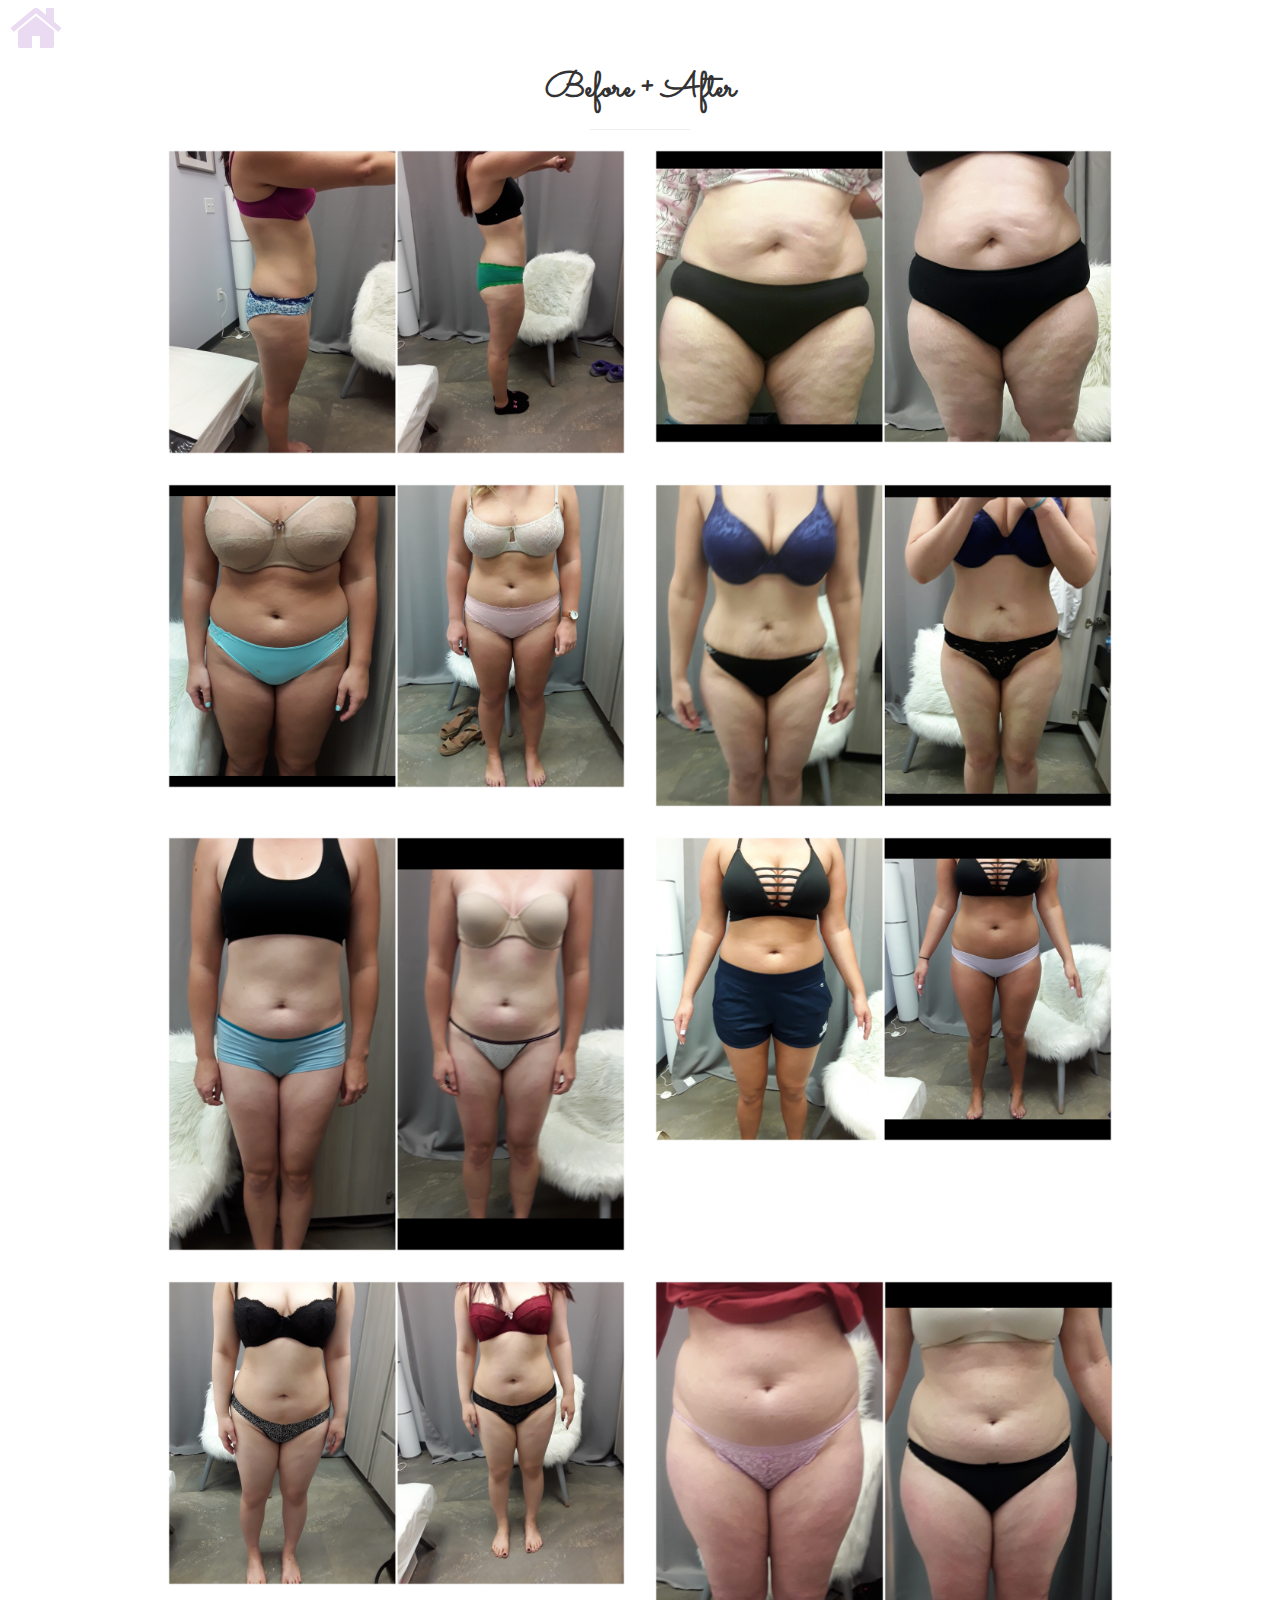
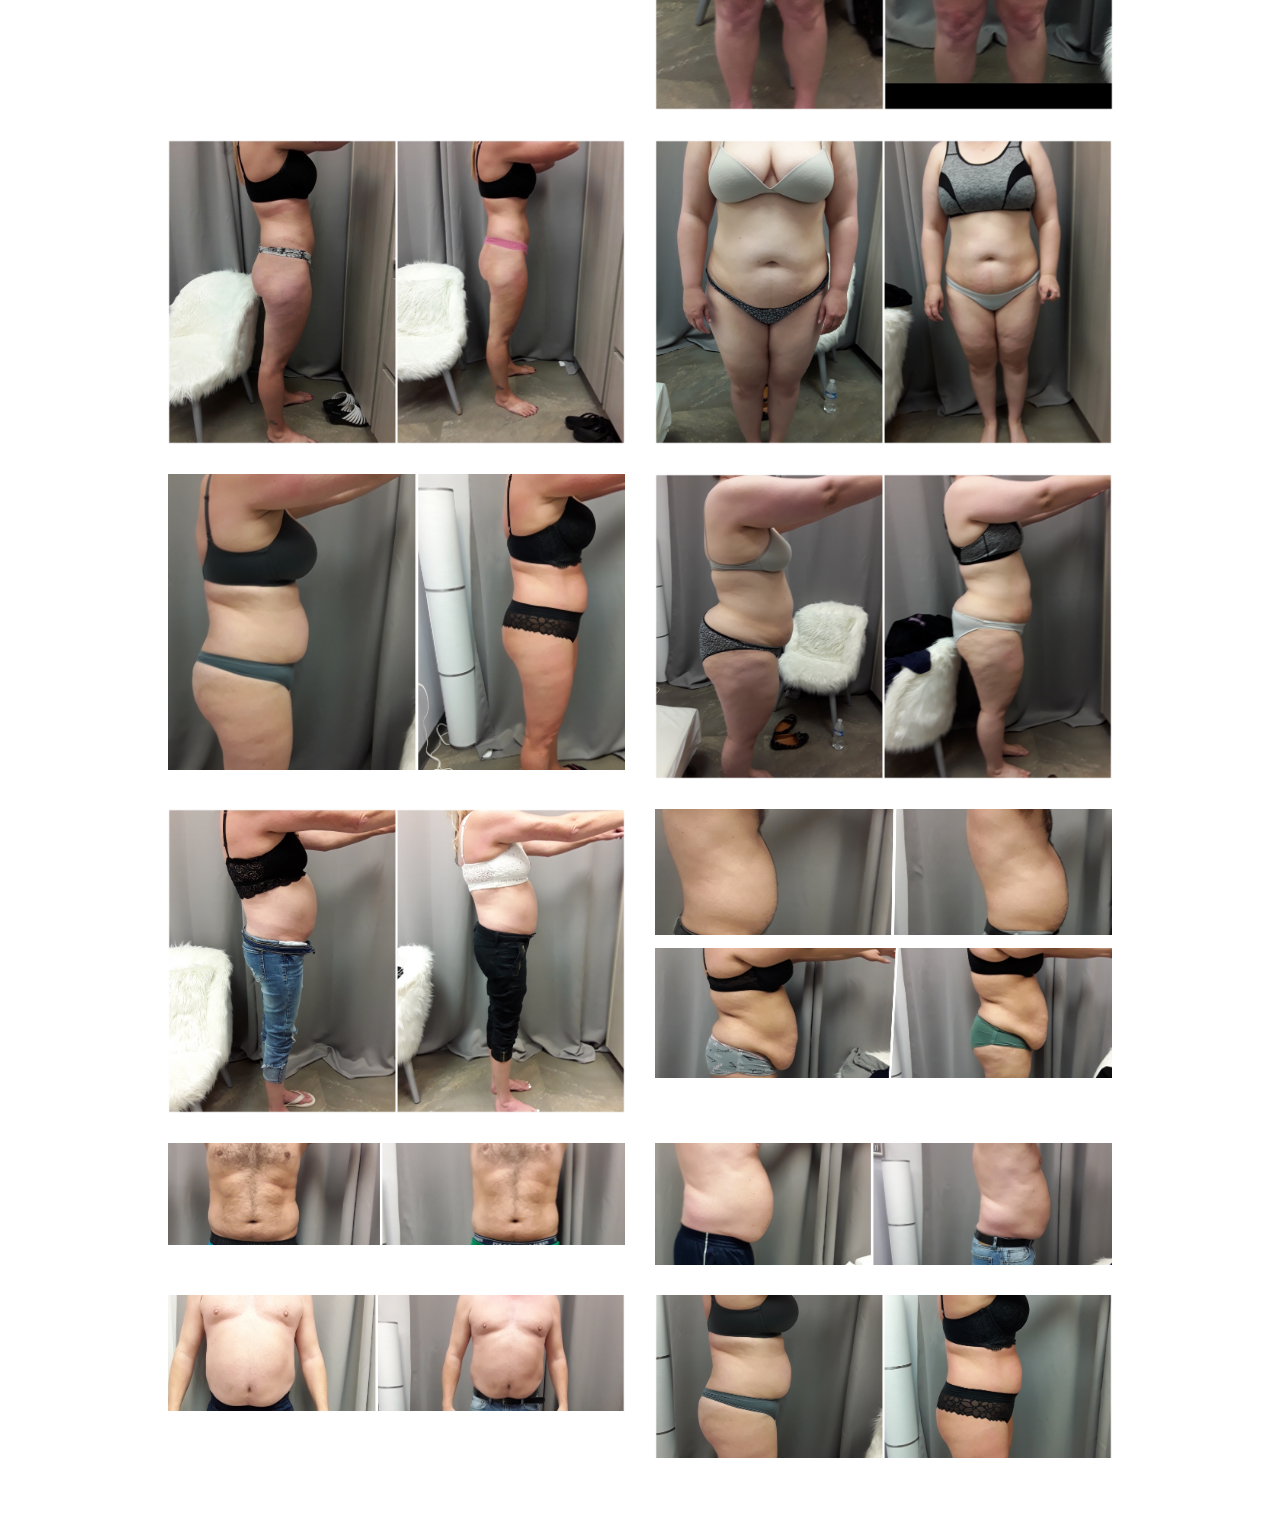
<file: docs/beforeAfter.html>
<!DOCTYPE html>
<html lang="en">

<head>

    <meta charset="utf-8">
    <meta http-equiv="X-UA-Compatible" content="IE=edge">
    <meta name="viewport" content="width=device-width, initial-scale=1">
    <meta name="description" content="">
    <meta name="author" content="">

    <title>Skinny Glow - Before + After's</title>

    <!-- Bootstrap Core CSS -->
    <link href="css/bootstrap.min.css" rel="stylesheet">

    <!-- Custom CSS -->
    <link href="css/stylish-portfolio.css" rel="stylesheet">

    <!-- Custom Fonts -->
    <link href="font-awesome/css/font-awesome.min.css" rel="stylesheet" type="text/css">
    <link href="https://fonts.googleapis.com/css?family=Source+Sans+Pro:300,400,700,300italic,400italic,700italic" rel="stylesheet" type="text/css">

    <!-- HTML5 Shim and Respond.js IE8 support of HTML5 elements and media queries -->
    <!-- WARNING: Respond.js doesn't work if you view the page via file:// -->
    <!--[if lt IE 9]>
        <script src="https://oss.maxcdn.com/libs/html5shiv/3.7.0/html5shiv.js"></script>
        <script src="https://oss.maxcdn.com/libs/respond.js/1.4.2/respond.min.js"></script>
    <![endif]-->
    <link href="https://maxcdn.bootstrapcdn.com/font-awesome/4.7.0/css/font-awesome.min.css" rel="stylesheet" integrity="sha384-wvfXpqpZZVQGK6TAh5PVlGOfQNHSoD2xbE+QkPxCAFlNEevoEH3Sl0sibVcOQVnN" crossorigin="anonymous">

    <link href="https://fonts.googleapis.com/css?family=Sacramento" rel="stylesheet">

    <script
  src="https://code.jquery.com/jquery-3.2.1.slim.min.js"
  integrity="sha256-k2WSCIexGzOj3Euiig+TlR8gA0EmPjuc79OEeY5L45g="
  crossorigin="anonymous"></script>


  <link rel="stylesheet" href="https://maxcdn.bootstrapcdn.com/bootstrap/3.3.7/css/bootstrap.min.css">
  <script src="https://ajax.googleapis.com/ajax/libs/jquery/3.2.1/jquery.min.js"></script>
  <script src="https://maxcdn.bootstrapcdn.com/bootstrap/3.3.7/js/bootstrap.min.js"></script>

</head>
<body>

<a style="position:fixed;left:10px;z-index:1000;" href="index.html">
    <i class="fa fa-home lilac fa-4x" aria-hidden="true"></i>
</a>



 <section class="portfolio" id="before-after">
        <div class="container">
            <!-- ROW 1 4 pics -->
            <div class="row">
                <div class="col-lg-10 col-lg-offset-1 text-center">
                    <h2 class="cursiveSmall">Before + After</h2>
                    <hr class="small">
                     
                    
                    <!-- 1 -->
                    <div class="row">
                        <div class="col-sm-6 col-md-6">
                            <div class="portfolio-item">
                                <!-- <a href="#"> -->
                                <img class="img-portfolio img-responsive" src="img/BeforeAfter/5.jpg"> 
                            </div>
                        </div>
                        <!-- 2 -->
                        <div class="col-sm-6 col-md-6">
                            <div class="portfolio-item">
                                <!-- <a href="#"> -->
                                <img class="img-portfolio img-responsive" src="img/BeforeAfter/6.jpg"> 
                            </div>
                        </div>
                    </div>
                    
                    <div class="row">
                        <!-- 3 -->
                        <div class="col-sm-6 col-md-6">
                            <div class="portfolio-item">
                                <!-- <a href="#"> -->
                                <img class="img-portfolio img-responsive" src="img/BeforeAfter/7.jpg"> 
                            </div>
                        </div>
                        <!-- 4 -->
                        <div class="col-sm-6 col-md-6">
                            <div class="portfolio-item">
                                <!-- <a href="#"> -->
                                 <img class="img-portfolio img-responsive" src="img/BeforeAfter/8.jpg">
                            </div>
                        </div>
                    </div>

                    <div class="row">
                        <!-- 5 -->
                        <div class="col-sm-6 col-md-6">
                            <div class="portfolio-item">
                                <!-- <a href="#"> -->
                                <img class="img-portfolio img-responsive" src="img/BeforeAfter/9.jpg"> 
                            </div>
                        </div>
                        <!-- 6 -->
                        <div class="col-sm-6 col-md-6">
                            <div class="portfolio-item">
                                <!-- <a href="#"> -->
                                <img class="img-portfolio img-responsive" src="img/BeforeAfter/10.jpg"> 
                            </div>
                        </div>
                    </div>

                    <div class="row">
                        <!-- 7 -->
                        <div class="col-sm-6 col-md-6">
                            <div class="portfolio-item">
                                <!-- <a href="#"> -->
                                <img class="img-portfolio img-responsive" src="img/BeforeAfter/11.jpg"> 
                            </div>
                        </div>
                        <!-- 8 -->
                        <div class="col-sm-6 col-md-6">
                            <div class="portfolio-item">
                                <!-- <a href="#"> -->
                                <img class="img-portfolio img-responsive" src="img/BeforeAfter/12.jpg"> 
                            </div>
                        </div>
                    </div>

                    <div class="row">
                        <!-- 9 -->
                        <div class="col-sm-6 col-md-6">
                            <div class="portfolio-item">
                                <!-- <a href="#"> -->
                                <img class="img-portfolio img-responsive" src="img/BeforeAfter/13.jpg"> 
                            </div>
                        </div>
                        <!-- 10 -->
                        <div class="col-sm-6 col-md-6">
                            <div class="portfolio-item">
                                <!-- <a href="#"> -->
                                <img class="img-portfolio img-responsive" src="img/BeforeAfter2/3.jpg"> 
                            </div>
                        </div>
                    </div>

                    <div class="row">
                        <!-- 11 -->
                        <div class="col-sm-6 col-md-6">
                            <div class="portfolio-item">
                                <!-- <a href="#"> -->
                                <img class="img-portfolio img-responsive" src="img/BeforeAfter2/4.jpg"> 
                            </div>
                        </div>
                        <!-- 12 -->
                        <div class="col-sm-6 col-md-6">
                            <div class="portfolio-item">
                                <!-- <a href="#"> -->
                                <img class="img-portfolio img-responsive" src="img/BeforeAfter2/5.jpg"> 
                            </div>
                        </div>
                    </div>

                    <div class="row">
                        <!-- 13 -->
                        <div class="col-sm-6 col-md-6">
                            <div class="portfolio-item">
                                <!-- <a href="#"> -->
                                <img class="img-portfolio img-responsive" src="img/BeforeAfter2/6.jpg"> 
                            </div>
                        </div>
                        <!-- 14 -->
                        <div class="col-sm-6 col-md-6">
                            <div class="portfolio-item">
                                <!-- <a href="#"> -->
                                <img class="img-portfolio img-responsive" src="img/BeforeAfter2/7.jpg"> 
                                <img style="margin:3% 0 0 0;" class="img-portfolio img-responsive" src="img/BeforeAfter2/8.jpg"> 
                            </div>
                        </div>
                    </div>
                          
                    <div class="row">
                        <!-- 15 -->
                        <div class="col-sm-6 col-md-6">
                            <div class="portfolio-item">
                                <!-- <a href="#"> -->
                                <img class="img-portfolio img-responsive" src="img/BeforeAfter2/9.jpg"> 
                            </div>
                        </div>
                        <!-- 16 -->
                        <div class="col-sm-6 col-md-6">
                            <div class="portfolio-item">
                                <!-- <a href="#"> -->
                                <img class="img-portfolio img-responsive" src="img/BeforeAfter2/10.jpg"> 
                            </div>
                        </div>
                    </div>

                    <div class="row">
                        <!-- 17 -->
                        <div class="col-sm-6 col-md-6">
                            <div class="portfolio-item">
                                <!-- <a href="#"> -->
                                <img class="img-portfolio img-responsive" src="img/BeforeAfter2/11.jpg"> 
                            </div>
                        </div>
                        <!-- 18 -->
                        <div class="col-sm-6 col-md-6">
                            <div class="portfolio-item">
                                <!-- <a href="#"> -->
                                <img class="img-portfolio img-responsive" src="img/BeforeAfter2/12.png"> 
                            </div>
                        </div>
                    </div>

                       
                    <!--  <a href="#" class="btn btn-dark">View More Items</a> -->

                </div><!-- /.col-lg-10 -->
            </div><!-- /.row -->
            <!-- ROW 2 4-8 pics -->
            
           
            

            
        </div><!-- /.container -->
    </section>


</body>
</html>
</file>
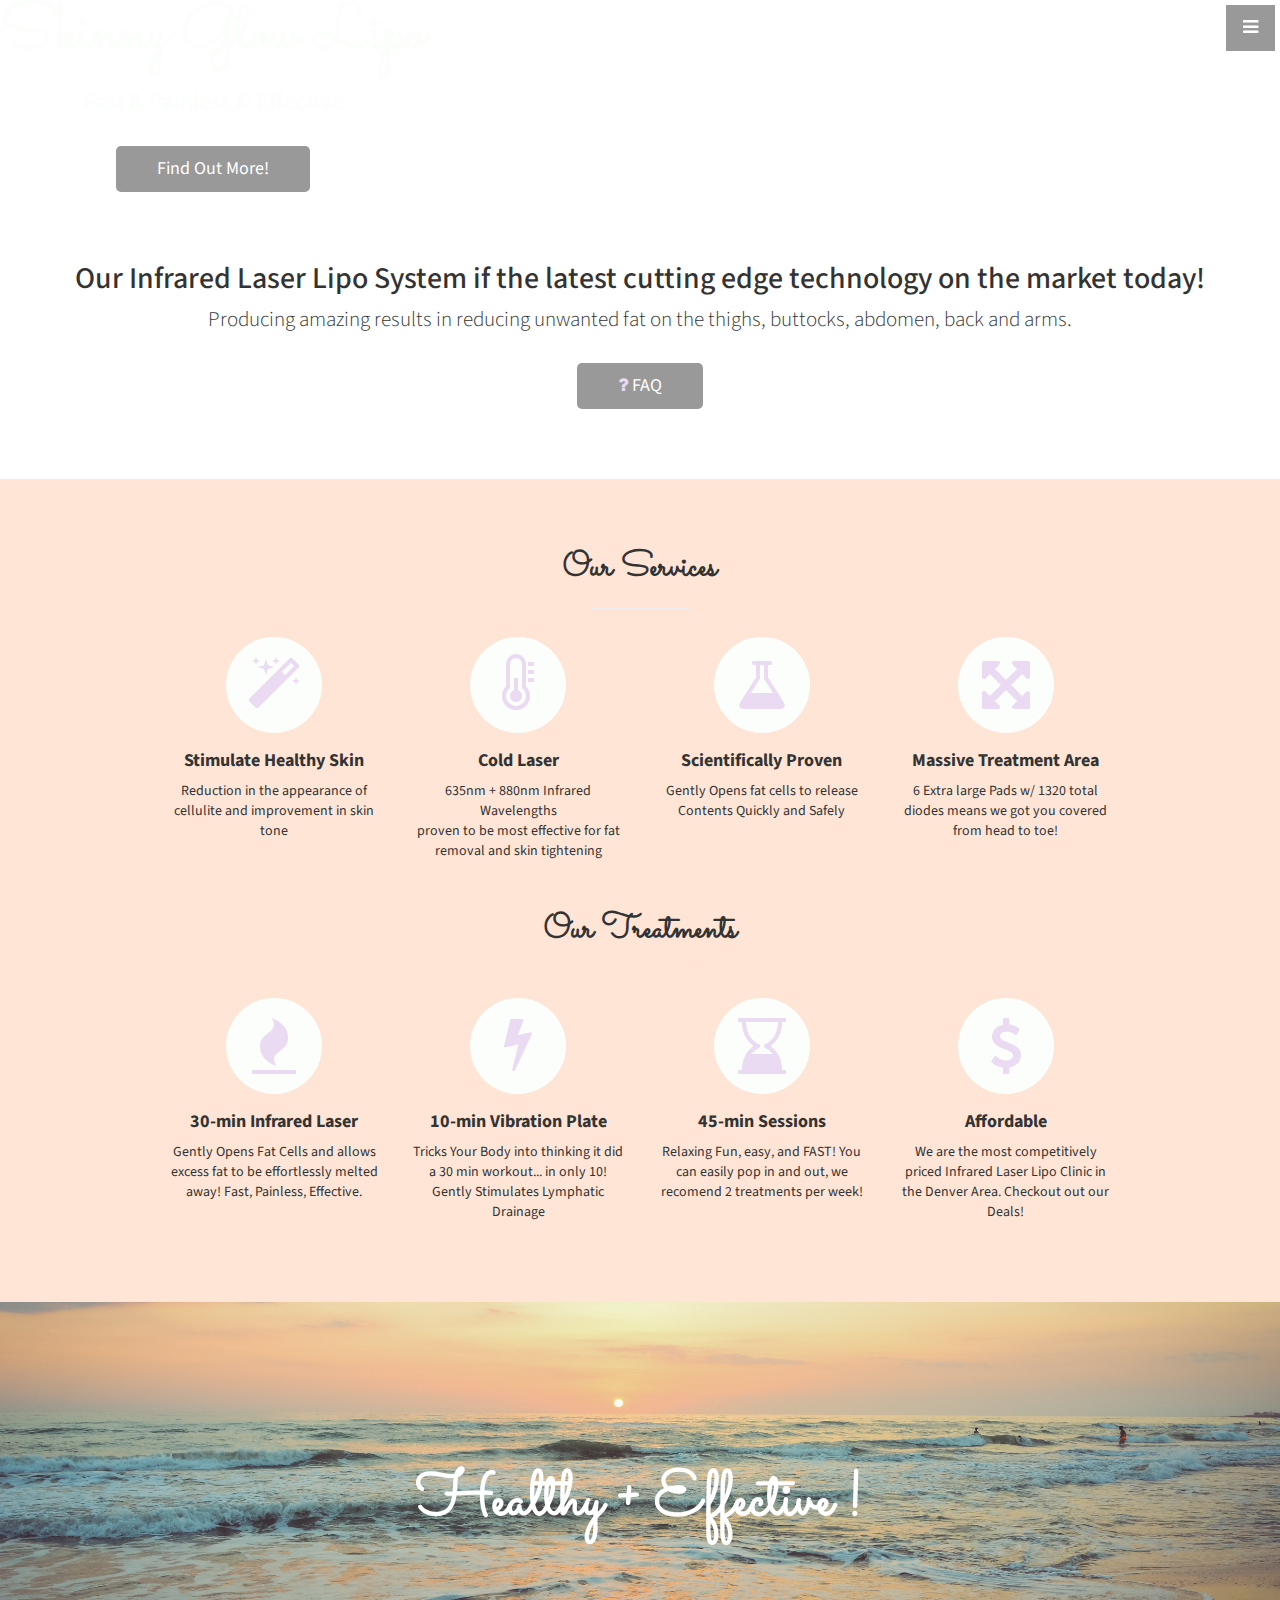
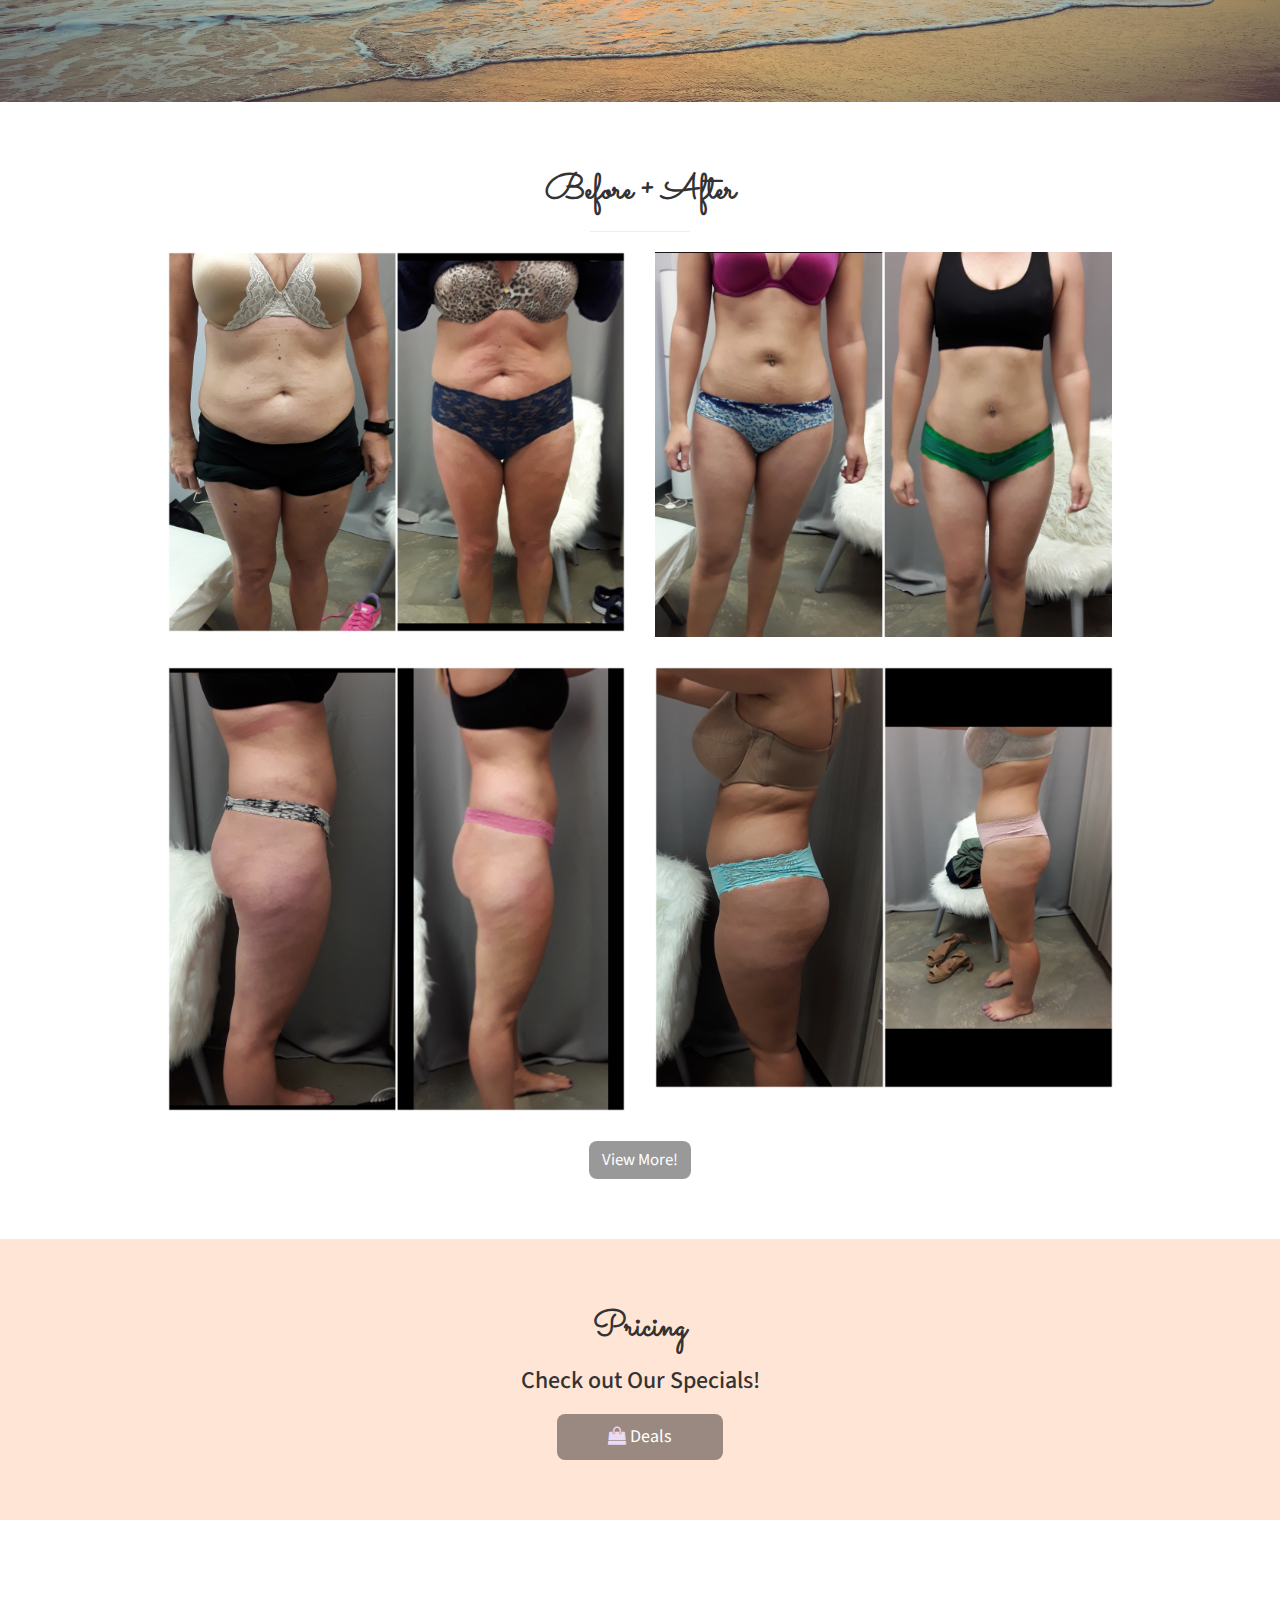
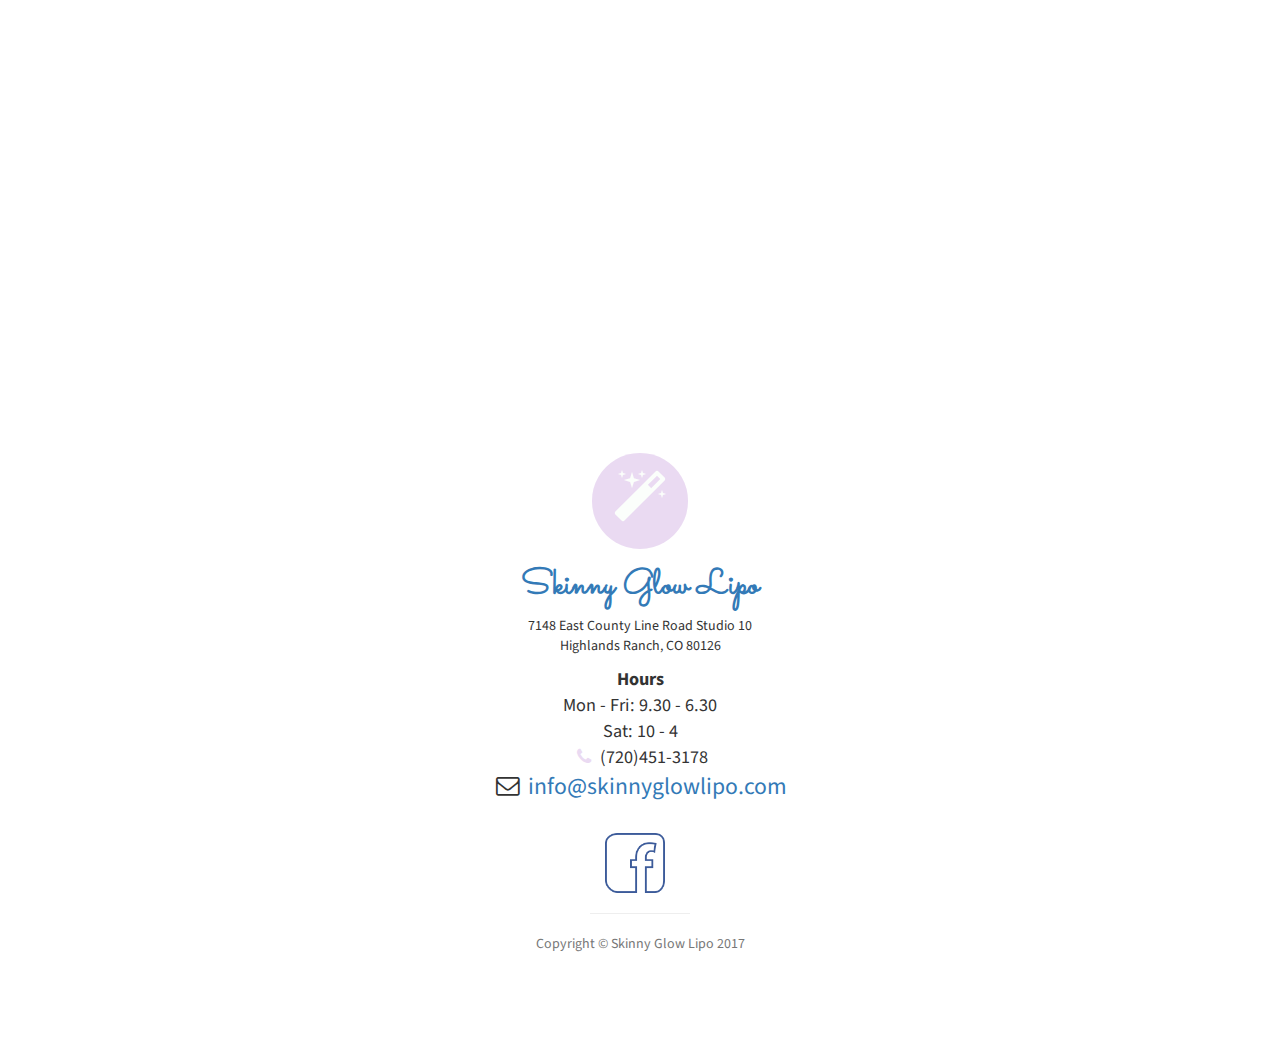
<file: docs/quickstart.html>
<!DOCTYPE html>
<html lang="en">

<head>

    <meta charset="utf-8">
    <meta http-equiv="X-UA-Compatible" content="IE=edge">
    <meta name="viewport" content="width=device-width, initial-scale=1">
    <meta name="description" content="">
    <meta name="author" content="">

    <title>Skinny Glow</title>

    <!-- Bootstrap Core CSS -->
    <link href="css/bootstrap.min.css" rel="stylesheet">

    <!-- Custom CSS -->
    <link href="css/stylish-portfolio.css" rel="stylesheet">

    <!-- Custom Fonts -->
    <link href="font-awesome/css/font-awesome.min.css" rel="stylesheet" type="text/css">
    <link href="https://fonts.googleapis.com/css?family=Source+Sans+Pro:300,400,700,300italic,400italic,700italic" rel="stylesheet" type="text/css">

    <!-- HTML5 Shim and Respond.js IE8 support of HTML5 elements and media queries -->
    <!-- WARNING: Respond.js doesn't work if you view the page via file:// -->
    <!--[if lt IE 9]>
        <script src="https://oss.maxcdn.com/libs/html5shiv/3.7.0/html5shiv.js"></script>
        <script src="https://oss.maxcdn.com/libs/respond.js/1.4.2/respond.min.js"></script>
    <![endif]-->
    <link href="https://maxcdn.bootstrapcdn.com/font-awesome/4.7.0/css/font-awesome.min.css" rel="stylesheet" integrity="sha384-wvfXpqpZZVQGK6TAh5PVlGOfQNHSoD2xbE+QkPxCAFlNEevoEH3Sl0sibVcOQVnN" crossorigin="anonymous">

    <link href="https://fonts.googleapis.com/css?family=Sacramento" rel="stylesheet">

</head>

<body>

    <!-- Navigation -->
    <a id="menu-toggle" href="#" class="btn btn-dark btn-lg toggle"><i class="fa fa-bars"></i></a>
    <nav id="sidebar-wrapper">
        <ul style="font-size:1.6em;" class="sidebar-nav">
            <a id="menu-close" href="#" class="btn btn-light btn-lg pull-right toggle"><i class="fa fa-times"></i></a>
            <li class="sidebar-brand">
                <a href="#top" onclick=$("#menu-close").click();><span class="lilac cursive">Skinny Glow Lipo</span></a>
            </li>
            <li>
                <a href="#top" onclick=$("#menu-close").click();><i class="fa fa-home lilac" aria-hidden="true"></i> Home</a>
            </li>
            <li>
                <a href="#about" onclick=$("#menu-close").click();><i class="fa fa-question lilac" aria-hidden="true"></i> About</a>
            </li>
            <li>
                <a href="info.html" onclick=$("#menu-close").click();><i class="fa fa-fire lilac" aria-hidden="true"></i> Science</a>
            </li>
            <li>
                <a href="#services" onclick=$("#menu-close").click();> <i class="fa fa-glass lilac"></i> Services</a>
            </li>
            <li>
                <a href="#before-after" onclick=$("#menu-close").click();><i class="fa fa-magic lilac"></i> Before + After</a>
            </li>
            <li>
                <a href="#pricing" onclick=$("#menu-close").click();><i class="fa fa-usd lilac"></i> Pricing</a>
            </li>
            <li>
                <a href="#contact" onclick=$("#menu-close").click();><i class="fa fa-phone lilac" aria-hidden="true"></i> Contact</a>
            </li>
        </ul>
    </nav>

    <!-- Header -->
    <header id="top" class="header">
        <div class="text-vertical-center">
            <h1 class="cursive babyPowder">Skinny Glow Lipo</h1>
            <h3 class="babyPowder">Fast &amp; Painless &amp; Effective</h3>
            <br>
           <!--  <a href="#about" id="findOut" class="btn btn-dark btn-lg">Find Out More</a> -->

            <a href="#about" style="border-radius:5px;padding:10px 40px 10px 40px;" class="btn btn-lg btn-dark">  <span>Find Out More!</span></a>

        </div>
    </header>

    <!-- About -->
    <section id="about" class="about">
        <div class="container">
            <div class="row">
                <div class="col-lg-12 text-center">
                    <h2>Our Infrared Laser Lipo System if the latest cutting edge technology on the market today!</h2>
                    <p class="lead">Producing amazing results in reducing unwanted fat on the thighs, buttocks, abdomen, back and arms.<br><br>
                  <a href="Faqs.html" style="border-radius:5px;padding:10px 40px 10px 40px;" class="btn btn-lg btn-dark"><i class="fa fa-question lilac" aria-hidden="true"></i>  <span>FAQ</span></a>
                   <!--  <a href="pricing.html" class="btn btn-lg btn-dark"><i class="fa fa-shopping-bag lilac" aria-hidden="true"></i> Deals</a>
                    </p> -->
                </div>
            </div>
            <!-- /.row -->
        </div>
        <!-- /.container -->
    </section>

    <!-- Services -->
    <!-- The circle icons use Font Awesome's stacked icon classes. For more information, visit http://fontawesome.io/examples/ -->
    <section id="services" class="services divColor">
        <div class="container">
            <div class="row text-center">
                <div class="col-lg-10 col-lg-offset-1">
                    <h2 class="cursiveSmall">Our Services</h2>
                    <hr class="small">
                    <div class="row">
                        <div class="col-md-3 col-sm-6">
                        <a href="info.html">
                            <div class="service-item">
                                <span class="fa-stack fa-4x">
                                <i class="fa fa-circle fa-stack-2x babyPowder"></i>
                                <i class="fa fa-magic fa-stack-1x lilac"></i>
                                </a>
                            </span>
                                <h4>
                                    <strong>Stimulate Healthy Skin</strong>
                                </h4>
                                <p>Reduction in the appearance of cellulite and improvement in skin tone</p>
                                <!-- <a href="#" class="btn btn-light">Learn More</a> -->
                            </div>
                        </div>
                        <div class="col-md-3 col-sm-6">
                        <a href="info.html">
                            <div class="service-item">
                                <span class="fa-stack fa-4x">
                                <i class="fa fa-circle fa-stack-2x babyPowder"></i>
                                <i class="fa fa-thermometer-half lilac" aria-hidden="true"></i>
                                </a>
                            </span>
                                <h4>
                                    <strong>Cold Laser</strong>
                                </h4>
                                <p>635nm + 880nm Infrared Wavelengths<br>proven to be most effective for fat removal and skin tightening</p>
                                <!-- <a href="#" class="btn btn-light">Learn More</a> -->
                            </div>
                        </div>
                        <div class="col-md-3 col-sm-6">
                        <a href="info.html">
                            <div class="service-item">
                                <span class="fa-stack fa-4x">
                                <i class="fa fa-circle fa-stack-2x babyPowder"></i>
                                <i class="fa fa-flask fa-stack-1x lilac"></i>
                                </a>
                            </span>
                                <h4>
                                    <strong>Scientifically Proven</strong>
                                </h4>
                                <p>Gently Opens fat cells to release Contents Quickly and Safely</p>
                                <!-- <a href="#" class="btn btn-light">Learn More</a> -->
                            </div>
                        </div>
                        <div class="col-md-3 col-sm-6">
                            <div class="service-item">
                            <a href="info.html">
                                <span class="fa-stack fa-4x">
                                <i class="fa fa-circle fa-stack-2x babyPowder"></i>
                                <i class="fa fa-arrows-alt  fa-stack-1x lilac"></i>
                                </a>
                            </span>
                                <h4>
                                    <strong>Massive Treatment Area</strong>
                                </h4>
                                <p>6 Extra large Pads w/ 1320 total diodes means we got you covered from head to toe!</p>
                                <!-- <a href="#" class="btn btn-light">Learn More</a> -->
                            </div>
                        </div>
                    </div>
                    <!-- /.row (nested) -->
                </div>
                <!-- /.col-lg-10 -->
            </div>
            <!-- /.row -->
            <div class="row text-center">
                <div class="col-lg-10 col-lg-offset-1">
                    <h2 class="cursiveSmall">Our Treatments</h2>
                    <hr class="small">
                    <div class="row">
                        <div class="col-md-3 col-sm-6">
                        <a href="info.html">
                            <div class="service-item">
                                <span class="fa-stack fa-4x">
                                <i class="fa fa-circle fa-stack-2x babyPowder"></i>
                                <i class="fa fa-fire fa-stack-1x lilac"></i>
                                </a>
                            </span>
                                <h4>
                                    <strong>30-min Infrared Laser</strong>
                                </h4>
                                <p>Gently Opens Fat Cells and allows excess fat to be effortlessly melted away! Fast, Painless, Effective.</p>
                                <!-- <a href="#" class="btn btn-light">Learn More</a> -->
                            </div>
                        </div>
                        <div class="col-md-3 col-sm-6">
                        <a href="info.html">
                            <div class="service-item">
                                <span class="fa-stack fa-4x">
                                <i class="fa fa-circle fa-stack-2x babyPowder"></i>
                                <i class="fa fa-bolt lilac" aria-hidden="true"></i>
                                </a>
                            </span>
                                <h4>
                                    <strong>10-min Vibration Plate </strong>
                                </h4>
                                <p>Tricks Your Body into thinking it did a 30 min workout... in only 10!<br>Gently Stimulates Lymphatic Drainage</p>
                                <!-- <a href="#" class="btn btn-light">Learn More</a> -->
                            </div>
                        </div>
                        <div class="col-md-3 col-sm-6">
                        <a href="info.html">
                            <div class="service-item">
                                <span class="fa-stack fa-4x">
                                <i class="fa fa-circle fa-stack-2x babyPowder"></i>
                                <i class="fa fa-hourglass-end fa-stack-1x lilac"></i>
                                </a>
                            </span>
                                <h4>
                                    <strong>45-min Sessions</strong>
                                </h4>
                                <p>Relaxing Fun, easy, and FAST! You can easily pop in and out, we recomend 2 treatments per week!</p>
                                <!-- <a href="#" class="btn btn-light">Learn More</a> -->
                            </div>
                        </div>
                        <div class="col-md-3 col-sm-6">
                            <div class="service-item">
                            <a href="pricing.html">
                                <span class="fa-stack fa-4x">
                                <i class="fa fa-circle fa-stack-2x babyPowder"></i>
                                <i class="fa fa-usd  fa-stack-1x lilac"></i>
                                </a>
                            </span>
                                <h4>
                                    <strong>Affordable</strong>
                                </h4>
                                <p>We are the most competitively priced Infrared Laser Lipo Clinic in the Denver Area. Checkout out our Deals!</p>
                                <!-- <a href="#" class="btn btn-light">Learn More</a> -->
                            </div>
                        </div>
                    </div>
                    <!-- /.row (nested) -->
                </div>
                <!-- /.col-lg-10 -->
            </div>
            <!-- /.row -->
        </div>
        <!-- /.container -->
    </section>

    <!-- Callout -->
    <aside class="callout">
        <div class="text-vertical-center">
            <h1 class="cursive">Healthy + Effective !</h1>
        </div>
    </aside>

    <!-- Portfolio -->
        <section class="portfolio" id="before-after">
        <div class="container">
            <!-- ROW 1 4 pics -->
            <div class="row">
                <div class="col-lg-10 col-lg-offset-1 text-center">
                    <h2 class="cursiveSmall">Before + After</h2>
                    <hr class="small">
                    <div class="row">
                        <div class="col-sm-6 col-md-6">
                            <div class="portfolio-item">
                                <!-- <a href="#"> -->
                                <img class="img-portfolio img-responsive" src="img/BeforeAfter/1.jpg"> 
                            </div>
                        </div>
                        <div class="col-sm-6 col-md-6">
                            <div class="portfolio-item">
                                <!-- <a href="#"> -->
                                <img class="img-portfolio img-responsive" src="img/BeforeAfter/2.jpg"> 
                            </div>
                        </div>
                    </div><!-- /.row (nested) -->
                    <div class="row">
                        <div class="col-sm-6 col-md-6">
                            <div class="portfolio-item">
                                <!-- <a href="#"> -->
                                <img class="img-portfolio img-responsive" src="img/BeforeAfter/3.jpg"> 
                            </div>
                        </div>
                        <div class="col-sm-6 col-md-6">
                            <div class="portfolio-item">
                                <!-- <a href="#"> -->
                                <img class="img-portfolio img-responsive" src="img/BeforeAfter/4.jpg"> 
                            </div>
                        </div>
                    </div>

                         <a style="border-radius:8px;font-size:1.2em;margin-bottom:10px;" href="beforeAfter.html" class="btn btn-dark">View More!</a>
                    
                    

                    <!--  <a href="#" class="btn btn-dark">View More Items</a> -->

                </div><!-- /.col-lg-10 -->
            </div><!-- /.row -->
            <!-- ROW 2 4-8 pics -->
            
           
            

            
        </div><!-- /.container -->
    </section>

    
     

    
    <!-- Call to Action -->
    <aside class="call-to-action divColor">
        <div class="container">
            <div id="pricing" class="row">
                <div class="col-lg-12 text-center">
                    <h2 class="cursiveSmall">Pricing</h2>
                    <h3>Check out Our Specials!</h3>
                    <!-- <a href="#" class="btn btn-lg btn-light">Click Me!</a> -->
                    <a href="pricing.html" style="border-radius:8px;padding:10px 50px 10px 50px;" class="btn btn-lg btn-dark"><i class="fa fa-shopping-bag lilac" aria-hidden="true"></i> Deals</a>
                </div>
            </div>
        </div>
    </aside>

    <!-- Map -->
    <section  class="map">
      <!--   <iframe width="100%" height="100%" frameborder="0" scrolling="no" marginheight="0" marginwidth="0" src="https://maps.google.com/maps?f=q&amp;source=s_q&amp;hl=en&amp;geocode=&amp;q=skinnyglowlipo,+Inc.,+Market+Street,+San+Francisco,+CA&amp;aq=0&amp;oq=twitter&amp;sll=28.659344,-81.187888&amp;sspn=0.128789,0.264187&amp;ie=UTF8&amp;hq=Twitter,+Inc.,+Market+Street,+San+Francisco,+CA&amp;t=m&amp;z=15&amp;iwloc=A&amp;output=embed"></iframe> -->
        <iframe
  width="100%"
  height="100%"
  frameborder="0" style="border:0"
  src="https://www.google.com/maps/embed/v1/place?key=AIzaSyCTW69n38LxHq7v0QPRLP26O3I98iered8
    &q=Skinny+Glow+Lipo" allowfullscreen>
</iframe>
        <br />
        <small>
        <!-- AIzaSyCTW69n38LxHq7v0QPRLP26O3I98iered8 -->
            <a href="https://maps.google.com/maps?f=q&amp;source=embed&amp;hl=en&amp;geocode=&amp;q=Twitter,+Inc.,+Market+Street,+San+Francisco,+CA&amp;aq=0&amp;oq=twitter&amp;sll=28.659344,-81.187888&amp;sspn=0.128789,0.264187&amp;ie=UTF8&amp;hq=Twitter,+Inc.,+Market+Street,+San+Francisco,+CA&amp;t=m&amp;z=15&amp;iwloc=A"></a>
        </small>
    </section>

    <!-- Footer -->
    <footer style="padding-top: 25px;">
        <div id="contact" class="container">
            <div class="row">
                <div class="col-lg-10 col-lg-offset-1 text-center">
                <a data-toggle="modal" data-target="#myModal">
                <span class="fa-stack fa-4x">
                                <i class="fa fa-circle fa-stack-2x lilac"></i>
                                <i class="fa fa-magic babyPowder"></i>
                </span>
                
                    <h4 class="cursiveSmall"><strong>Skinny Glow Lipo</strong>

                    </h4>
                    </a>
                    <ul style="list-style-type:none;">
                        
                        </ul>
                    <p>7148 East County Line Road Studio 10
                        <br>Highlands Ranch, CO 80126
                        </p>
                    <ul class="list-unstyled" style="font-size:1.3em;">

                        <li><strong>Hours</strong></li>
                        <li>Mon - Fri:  9.30 - 6.30</li>
                        <li>Sat:  10 - 4 </li>

                        <li ><i class="fa fa-phone fa-fw lilac"></i> (720)451-3178</li>
                        <li style="font-size:1.3em;"><i class="fa fa-envelope-o fa-fw"></i> <a data-toggle="modal" data-target="#myModal">info@skinnyglowlipo.com</a>
                        </li>
                    </ul>
                    <br>
                    <ul class="list-inline">
                        <li>
                            <a href="https://www.facebook.com/skinnyglowlipo/">
                            <img style="padding-left:20px;" src="img/fbook-outline.png" width="80px" heigth="80px"><!-- <i class="fa fa-facebook fa-fw fa-3x"></i> --></a>
                        </li>
                        <li>
                          <!--   <a href="#"><i class="fa fa-twitter fa-fw fa-3x"></i></a> -->
                        </li>
                        <li>
                            <!-- <a href="#"><i class="fa fa-dribbble fa-fw fa-3x"></i></a> -->
                        </li>
                    </ul>
                    <hr class="small">
                    <p class="text-muted">Copyright &copy; Skinny Glow Lipo 2017</p>
                </div>
            </div>
        </div>
        <a id="to-top" href="#top" class="btn btn-dark btn-lg"><i class="fa fa-chevron-up fa-fw fa-1x"></i></a>
    </footer>
<!-- modal popup -->
    <div class="modal fade" id="myModal" role="dialog">
        <div class="modal-dialog">
            <!-- Modal content-->
            <div class="modal-content">
                <div class="modal-header">
                    <button class="close" data-dismiss="modal" type="button">&times;</button>
                    <h4 class="modal-title">Schedule with us!</h4>
                </div>
                <div class="modal-body">
                    <span class="fa-stack fa-4x">
                                <i class="fa fa-circle fa-stack-2x lilac"></i>
                                <i class="fa fa-magic babyPowder"></i>
                </span>
                
                    <h4 class="cursiveSmall"><strong>Skinny Glow Lipo</strong></h4>
                   
                        <i class="fa fa-envelope-o fa-fw"></i> <a href="info@skinnyglowlipo.com">info@skinnyglowlipo.com</a>
                        <p style="font-size:1.3em;"><i class="fa fa-phone fa-fw lilac"></i> (720) 451-3178</p>
                        
                    <div class="leftHalf">
                    
                    <form action="https://formspree.io/info@skinnyglowlipo.com" id="contact-form" method="post" name="contact-form">
                       <!--  <div class="row"> -->
                            <!-- <div class="col-xs-12 col-sm-6 col-md-6 col-lg-6"> -->
                                <div class="form-group">
                                    <label for="form_email" style="font-size:1em;">Email *</label> <input class="form-control" data-error="Valid email is required." id="form_email" name="email" placeholder="your email" required="required" type="email">
                                    <div class="help-block with-errors"></div>
                                </div>
                            <!-- </div> -->
                        <!-- </div> -->
                        <!-- <div class="row"> -->
                            <!-- <div class="col-xs-12 col-sm-6 col-md-6 col-lg-6"> -->
                                <div class="form-group">
                                    <label for="form_message" style="font-size:1em;">Message</label> 
                                    <textarea class="form-control" data-error="Please,leave us a message." id="form_message" name="message" placeholder="Heartfelt message..." required="required" rows="4"></textarea>
                                    <div class="help-block with-errors"></div>
                                </div>
                            <!-- </div> -->
                        <!-- </div> -->
                        <!-- <div class="row"> -->
                            <div class="col-xs-12 col-sm-6 col-md-6 col-lg-6">
                                <input class="btn btn-success btn-send" type="submit" value="Send message">
                            </div>
                        <!-- </div> -->
                        <div class="col-md-12"></div>
                    </form>
                </div >
                </div>
                <div class="modal-footer">
                    <button class="btn btn-default" data-dismiss="modal" type="button">Close</button>
                </div>
            </div>
        </div>
    </div>
    <!-- jQuery -->
    <script src="js/jquery.js"></script>

    <!-- Bootstrap Core JavaScript -->
    <script src="js/bootstrap.min.js"></script>

    <!-- Custom Theme JavaScript -->
    <script>
    // Closes the sidebar menu
    $("#menu-close").click(function(e) {
        e.preventDefault();
        $("#sidebar-wrapper").toggleClass("active");
    });
    // Opens the sidebar menu
    $("#menu-toggle").click(function(e) {
        e.preventDefault();
        $("#sidebar-wrapper").toggleClass("active");
    });
    // Scrolls to the selected menu item on the page
    $(function() {
        $('a[href*=#]:not([href=#],[data-toggle],[data-target],[data-slide])').click(function() {
            if (location.pathname.replace(/^\//, '') == this.pathname.replace(/^\//, '') || location.hostname == this.hostname) {
                var target = $(this.hash);
                target = target.length ? target : $('[name=' + this.hash.slice(1) + ']');
                if (target.length) {
                    $('html,body').animate({
                        scrollTop: target.offset().top
                    }, 1000);
                    return false;
                }
            }
        });
    });
    //#to-top button appears after scrolling
    var fixed = false;
    $(document).scroll(function() {
        if ($(this).scrollTop() > 250) {
            if (!fixed) {
                fixed = true;
                // $('#to-top').css({position:'fixed', display:'block'});
                $('#to-top').show("slow", function() {
                    $('#to-top').css({
                        position: 'fixed',
                        display: 'block'
                    });
                });
            }
        } else {
            if (fixed) {
                fixed = false;
                $('#to-top').hide("slow", function() {
                    $('#to-top').css({
                        display: 'none'
                    });
                });
            }
        }
    });
    // Disable Google Maps scrolling
    // See http://stackoverflow.com/a/25904582/1607849
    // Disable scroll zooming and bind back the click event
    var onMapMouseleaveHandler = function(event) {
        var that = $(this);
        that.on('click', onMapClickHandler);
        that.off('mouseleave', onMapMouseleaveHandler);
        that.find('iframe').css("pointer-events", "none");
    }
    var onMapClickHandler = function(event) {
            var that = $(this);
            // Disable the click handler until the user leaves the map area
            that.off('click', onMapClickHandler);
            // Enable scrolling zoom
            that.find('iframe').css("pointer-events", "auto");
            // Handle the mouse leave event
            that.on('mouseleave', onMapMouseleaveHandler);
        }
        // Enable map zooming with mouse scroll when the user clicks the map
    $('.map').on('click', onMapClickHandler);
    </script>

</body>

</html>
</file>
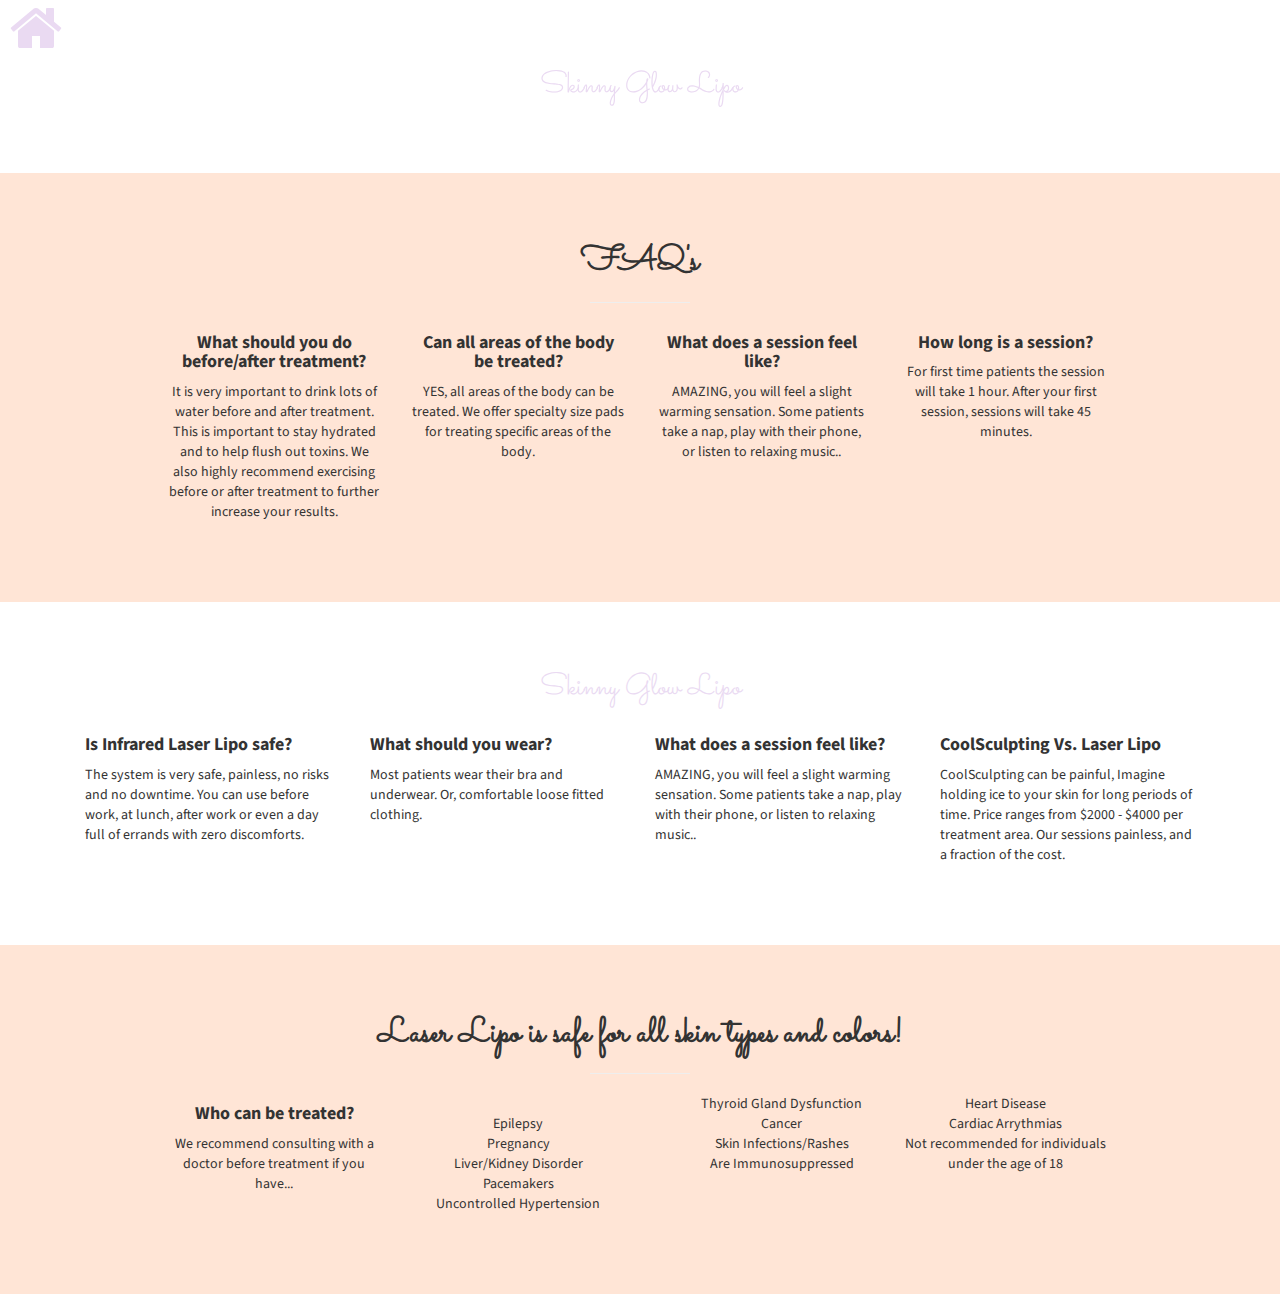
<file: startbootstrap-stylish-portfolio-gh-pages/Faqs.html>
<!DOCTYPE html>
<html lang="en">

<head>

    <meta charset="utf-8">
    <meta http-equiv="X-UA-Compatible" content="IE=edge">
    <meta name="viewport" content="width=device-width, initial-scale=1">
    <meta name="description" content="">
    <meta name="author" content="">

    <title>Skinny Glow</title>

    <!-- Bootstrap Core CSS -->
    <link href="css/bootstrap.min.css" rel="stylesheet">

    <!-- Custom CSS -->
    <link href="css/stylish-portfolio.css" rel="stylesheet">

    <!-- Custom Fonts -->
    <link href="font-awesome/css/font-awesome.min.css" rel="stylesheet" type="text/css">
    <link href="https://fonts.googleapis.com/css?family=Source+Sans+Pro:300,400,700,300italic,400italic,700italic" rel="stylesheet" type="text/css">

    <!-- HTML5 Shim and Respond.js IE8 support of HTML5 elements and media queries -->
    <!-- WARNING: Respond.js doesn't work if you view the page via file:// -->
    <!--[if lt IE 9]>
        <script src="https://oss.maxcdn.com/libs/html5shiv/3.7.0/html5shiv.js"></script>
        <script src="https://oss.maxcdn.com/libs/respond.js/1.4.2/respond.min.js"></script>
    <![endif]-->
    <link href="https://maxcdn.bootstrapcdn.com/font-awesome/4.7.0/css/font-awesome.min.css" rel="stylesheet" integrity="sha384-wvfXpqpZZVQGK6TAh5PVlGOfQNHSoD2xbE+QkPxCAFlNEevoEH3Sl0sibVcOQVnN" crossorigin="anonymous">

    <link href="https://fonts.googleapis.com/css?family=Sacramento" rel="stylesheet">

</head>
<body>

<a style="position:fixed;left:10px;" href="index.html">
    <i class="fa fa-home lilac fa-4x" aria-hidden="true"></i>
</a>

 <!-- About -->
    <section id="about" class="about babyPowder">
        <div class="container">
            <div class="row">
                <div class="col-lg-12 text-center">
                    <a href="index.html"><h2 class="lilac cursive">Skinny Glow Lipo</h2></a>
                    <p class="lead">
                    <!-- <a target="_blank" href="http://join.deathtothestockphoto.com/">Death to the Stock Photo</a> -->
                    </p>
                </div>
            </div>
            <!-- /.row -->
        </div>
        <!-- /.container -->
    </section>

    <!-- Services -->
    <!-- The circle icons use Font Awesome's stacked icon classes. For more information, visit http://fontawesome.io/examples/ -->
    <section id="services" class="services divColor">
        <div class="container">
            <div class="row text-center">
                <div class="col-lg-10 col-lg-offset-1">
                    <h2 class="cursiveSmall">FAQ's</h2>
                    <hr class="small">
                    <div class="row">
                        <div class="col-md-3 col-sm-6">
                            <div class="service-item">
                                
                                <h4>
                                    <strong>What should you do before/after treatment?
									</strong>
                                </h4>
                                <p>It is very important to drink lots of water before and after treatment. This is important to stay hydrated and to help flush out toxins. We also highly recommend exercising before or after treatment to further increase your results.
​								</p>
                                <!-- <a href="#" class="btn btn-light">Learn More</a> -->
                            </div>
                        </div>
                        <div class="col-md-3 col-sm-6">
                            <div class="service-item">
                                
                                <h4>
                                    <strong>Can all areas of the body be treated?
									</strong>
                                </h4>
                                <p>YES, all areas of the body can be treated. We offer specialty size pads for treating specific areas of the body.
​
​								</p>
                                <!-- <a href="#" class="btn btn-light">Learn More</a> -->
                            </div>
                        </div>
                        <div class="col-md-3 col-sm-6">
                            <div class="service-item">
                                
                                <h4>
                                    <strong>What does a session feel like?
									</strong>
                                </h4>
                                <p>AMAZING, you will feel a slight warming sensation. Some patients take a nap, play with their phone, or listen to relaxing music..
​								</p>
                                <!-- <a href="#" class="btn btn-light">Learn More</a> -->
                            </div>
                        </div>
                        <div class="col-md-3 col-sm-6">
                             <div class="service-item">
                                <h4>
                                    <strong>How long is a session?</strong>
                                </h4>
                                <p>For first time patients the session will take 1 hour. After your first session, sessions will take 45 minutes.</p>
                                <!-- <a href="#" class="btn btn-light">Learn More</a> -->
                            </div>
                            </div>

                    </div>
                    
                   
                </div>
                <!-- /.col-lg-10 -->
            </div>
            <!-- /.row -->
        </div>
        <!-- /.container -->
    </section>

    <section id="about" class="about">
        <div class="container">
            <div class="row">
                <div class="col-lg-12 text-center">
                    <a href="index.html"><h2 class="lilac cursive">Skinny Glow Lipo</h2></a>
                    <p class="lead">
                    <!-- <a target="_blank" href="http://join.deathtothestockphoto.com/">Death to the Stock Photo</a> -->
                    </p>
                </div>
            </div>

            <div class="col-md-3 col-sm-6">
                            <div class="service-item">
                                
                                <h4>
                                    <strong>Is Infrared Laser Lipo safe?
                                    </strong>
                                </h4>
                                <p>The system is very safe, painless, no risks and no downtime. You can use before work, at lunch, after work or even a day full of errands with zero discomforts.
​                               </p>
                                <!-- <a href="#" class="btn btn-light">Learn More</a> -->
                            </div>
                        </div>

            <div class="col-md-3 col-sm-6">
                            <div class="service-item">
                                
                                <h4>
                                    <strong>What should you wear?
                                    </strong>
                                </h4>
                                <p>Most patients wear their bra and underwear. Or, comfortable loose fitted clothing.
​                               </p>
                                <!-- <a href="#" class="btn btn-light">Learn More</a> -->
                            </div>
            </div>

             <div class="col-md-3 col-sm-6">
                            <div class="service-item">
                                
                                <h4>
                                    <strong>What does a session feel like?
                                    </strong>
                                </h4>
                                <p>AMAZING, you will feel a slight warming sensation. Some patients take a nap, play with their phone, or listen to relaxing music..
​                               </p>
                                <!-- <a href="#" class="btn btn-light">Learn More</a> -->
                            </div>
                        </div>
                            <div class="col-md-3 col-sm-6">
                            <div class="service-item">
                                
                                <h4>
                                    <strong>CoolSculpting Vs. Laser Lipo
                                    </strong>
                                </h4>
                                <p>CoolSculpting can be painful, Imagine holding ice to your skin for long periods of time.  Price ranges from $2000 - $4000 per treatment area.  Our sessions painless, and a fraction of the cost.
​
​                               </p>
                                <!-- <a href="#" class="btn btn-light">Learn More</a> -->
                            </div>
                        </div>
            <!-- /.row -->
        </div>
        <!-- /.container -->
    </section>

     <section id="services" class="services divColor">
        <div class="container">
            <div class="row text-center">
                <div class="col-lg-10 col-lg-offset-1">
                    <h2 class="cursiveSmall">
                     Laser Lipo is safe for all skin types and colors!</h2>
                    <hr class="small">
                    
                        
                        
                    <div class="row">
                        <div class="col-md-3 col-sm-6">
                            <div class="service-item">
                                
                                <h4>
                                    <strong>Who can be treated?
                                    </strong>
                                </h4>
                                <p>
                                We recommend consulting with a doctor before treatment if you have...
​                               </p>
                               <p>
                                                         
                            </div>
                        </div>
                        <div class="col-md-3 col-sm-6">
                            <div class="service-item">
                                    <br>Epilepsy
                                    <br>Pregnancy
                                    <br>Liver/Kidney Disorder
                                    <br>Pacemakers
                                     <br>Uncontrolled Hypertension
                            </div>
                        </div>
                        <div class="col-md-3 col-sm-6">
                            <div class="service-item">
                                <ul style="list-style-type:none;">
                                    <li>Thyroid Gland Dysfunction</li>
                                    <li>Cancer</li>
                                    <li>Skin Infections/Rashes</li>
                                    <li>Are Immunosuppressed</li>     
                                </ul> 
                            </div>
                        </div>

                        <div class="col-md-3 col-sm-6">
                            <div class="service-item">
                                <p>Heart Disease
                                <br>Cardiac Arrythmias
                                <br>Not recommended for individuals under the age of 18 
​                               </p>
                                <!-- <a href="#" class="btn btn-light">Learn More</a> -->
                            </div>
                        </div>
                    
                       
                         
                    </div>
                    <!-- /.row (nested) -->
                </div>
                <!-- /.col-lg-10 -->
            </div>
            <!-- /.row -->
        </div>
        <!-- /.container -->
    </section>

   

</body>

</html>
</file>
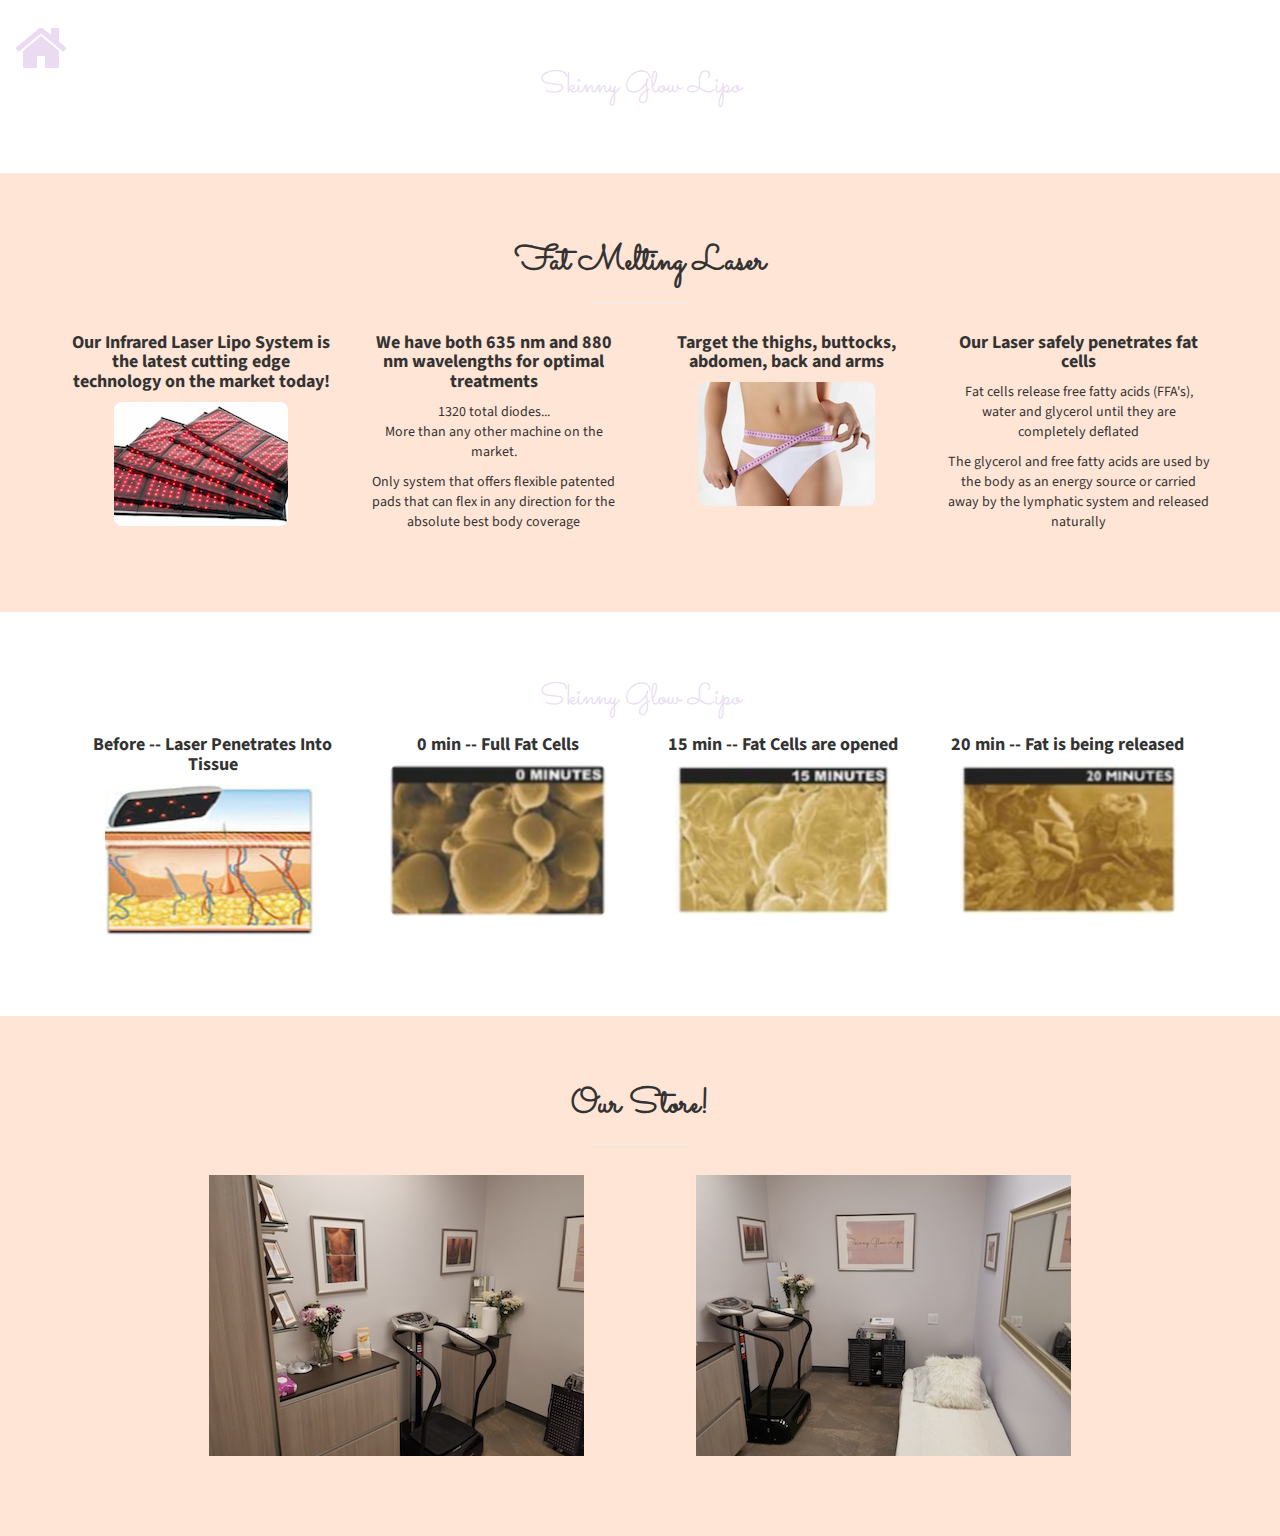
<file: startbootstrap-stylish-portfolio-gh-pages/info.html>
<!DOCTYPE html>
<html lang="en">

<head>

    <meta charset="utf-8">
    <meta http-equiv="X-UA-Compatible" content="IE=edge">
    <meta name="viewport" content="width=device-width, initial-scale=1">
    <meta name="description" content="">
    <meta name="author" content="">

    <title>Skinny Glow</title>

    <!-- Bootstrap Core CSS -->
    <link href="css/bootstrap.min.css" rel="stylesheet">

    <!-- Custom CSS -->
    <link href="css/stylish-portfolio.css" rel="stylesheet">

    <!-- Custom Fonts -->
    <link href="font-awesome/css/font-awesome.min.css" rel="stylesheet" type="text/css">
    <link href="https://fonts.googleapis.com/css?family=Source+Sans+Pro:300,400,700,300italic,400italic,700italic" rel="stylesheet" type="text/css">

    <!-- HTML5 Shim and Respond.js IE8 support of HTML5 elements and media queries -->
    <!-- WARNING: Respond.js doesn't work if you view the page via file:// -->
    <!--[if lt IE 9]>
        <script src="https://oss.maxcdn.com/libs/html5shiv/3.7.0/html5shiv.js"></script>
        <script src="https://oss.maxcdn.com/libs/respond.js/1.4.2/respond.min.js"></script>
    <![endif]-->
    <link href="https://maxcdn.bootstrapcdn.com/font-awesome/4.7.0/css/font-awesome.min.css" rel="stylesheet" integrity="sha384-wvfXpqpZZVQGK6TAh5PVlGOfQNHSoD2xbE+QkPxCAFlNEevoEH3Sl0sibVcOQVnN" crossorigin="anonymous">

    <link href="https://fonts.googleapis.com/css?family=Sacramento" rel="stylesheet">

</head>
<body>

<a style="position:fixed;left:15px;top:20px;z-index:1000;" href="index.html">
    <i class="fa fa-home lilac fa-4x" aria-hidden="true"></i>
</a>
 <!-- About -->
    <section id="about" class="about babyPowder">
        <div class="container">
            <div class="row">
                <div class="col-lg-12 text-center">
                    <a href="index.html"><h2 class="lilac cursive">Skinny Glow Lipo</h2></a>
                    <p class="lead">
                    <!-- <a target="_blank" href="http://join.deathtothestockphoto.com/">Death to the Stock Photo</a> -->
                    </p>
                </div>
            </div>
            <!-- /.row -->
        </div>
        <!-- /.container -->
    </section>

    <!-- Services -->
    <!-- The circle icons use Font Awesome's stacked icon classes. For more information, visit http://fontawesome.io/examples/ -->
    <section id="services" class="services divColor">
        <div class="container">
            <div class="row text-center">
                <div class="col-lg-12">
                    <h2 class="cursiveSmall">Fat Melting Laser</h2>
                    <hr class="small">
                    <div class="row">
                        <div class="col-sm-6 col-md-6 col-lg-3">
                            <div class="service-item">
                                
                                <h4>
                                    <strong>Our Infrared Laser Lipo System is the latest cutting edge technology on the market today!
									</strong>
                                </h4>
                                <img style="border-radius:8px;" src="img/laserPads.png">
                                <!-- <a href="#" class="btn btn-light">Learn More</a> -->
                            </div>
                        </div>
                        <div class="col-sm-6 col-md-6 col-lg-3">
                            <div class="service-item">
                                
                                <h4>
                                    <strong>We have both 635 nm and 880 nm wavelengths for optimal treatments
									</strong>
                                </h4>
                                <p>1320 total diodes...<br>More than any other machine on the market.
​								</p>
                                <p>Only system that offers flexible patented pads that can flex in any direction for the absolute best body coverage</p>
                                <!-- <a href="#" class="btn btn-light">Learn More</a> -->
                            </div>
                        </div>
                        <div class="col-sm-6 col-md-6 col-lg-3">
                            <div class="service-item">
                                
                                <h4>
                                    <strong>Target the thighs, buttocks, abdomen, back and arms
									</strong>
                                </h4>
                               <img style="border-radius:8px;" src="img/inchLoss1.png">
                                <!-- <a href="#" class="btn btn-light">Learn More</a> -->
                            </div>
                        </div>
                        <div class="col-sm-6 col-md-6 col-lg-3">
                             <div class="service-item">
                                <h4>
                                    <strong>Our Laser safely penetrates fat cells
                                    </strong>
                                </h4>
                                <p>Fat cells release free fatty acids (FFA's), water and glycerol until they are completely deflated</p>
                                <p>The glycerol and free fatty acids are used by the body as an energy source or carried away by the lymphatic system and released naturally</p>
                                <!-- <a href="#" class="btn btn-light">Learn More</a> -->
                            </div>
                            </div>

                    </div>
                    
                   
                </div>
                <!-- /.col-lg-10 -->
            </div>
            <!-- /.row -->
        </div>
        <!-- /.container -->
    </section>

    <section id="about" class="about">
        <div class="container text-center">
            <div class="row">
                <div class="col-lg-12 text-center">
                    <a href="index.html"><h2 class="lilac cursive">Skinny Glow Lipo</h2></a>
                    
                </div>
            </div>
        
            <div class="col-md-3 col-sm-6">
                            <div class="service-item">
                                
                                <h4>
                                    <strong>Before -- Laser Penetrates Into Tissue
                                    </strong>
                                </h4>
                                <img style="border-radius:8px;" src="img/xsection.png">
                                <!-- <a href="#" class="btn btn-light">Learn More</a> -->
                            </div>
                        </div>

            <div class="col-md-3 col-sm-6">
                            <div class="service-item">
                                
                                <h4>
                                    <strong>0 min -- Full Fat Cells
                                    </strong>
                                </h4>
                               <img style="border-radius:8px;" src="img/0min.png">
                                <!-- <a href="#" class="btn btn-light">Learn More</a> -->
                            </div>
            </div>

             <div class="col-md-3 col-sm-6">
                            <div class="service-item">
                                
                                <h4>
                                    <strong>15 min -- Fat Cells are opened
                                    </strong>
                                </h4>
                               <img style="border-radius:8px;" src="img/15min.png">
                                <!-- <a href="#" class="btn btn-light">Learn More</a> -->
                            </div>
                        </div>
                            <div class="col-md-3 col-sm-6">
                            <div class="service-item">
                                
                                <h4>
                                    <strong>20 min -- Fat is being released
                                    </strong>
                                </h4>
                                <img style="border-radius:8px;" src="img/20min.png">
                                <!-- <a href="#" class="btn btn-light">Learn More</a> -->
                            </div>
                        </div>
            <!-- /.row -->
        </div>
        <!-- /.container -->
    </section>

     <section id="services" class="services divColor">
        <div class="container">
            <div class="row text-center">
                <div class="col-lg-10 col-lg-offset-1">
                    <h2 class="cursiveSmall">Our Store!</h2>
                    <hr class="small">
                    
                        
                        
                    <div class="row text-center">
                        <div class="col-md-3 col-lg-6 col-sm-6">
                            <div class="service-item">
                                
                                <h4>
                                    <strong><!-- Our Store! -->
                                    </strong>
                                </h4>
                                <p>
                                    <img src="img/skinnystore2.jpg">
                                </p>
                             
                            </div>
                        </div>
                        <div class="col-sm-6 col-md-6 col-lg-6">
                            <div class="service-item">
                                
                                <h4>
                                    <strong><!-- Our Store! -->
                                    </strong>
                                </h4>
                                <p>
                                    <img src="img/skinnystore.jpg">
                                </p>
                             
                            </div>
                        </div>
                    
                       
                         
                    </div>
                    <!-- /.row (nested) -->
                </div>
                <!-- /.col-lg-10 -->
            </div>
            <!-- /.row -->
        </div>
        <!-- /.container -->
    </section>

   

</body>

</html>
</file>
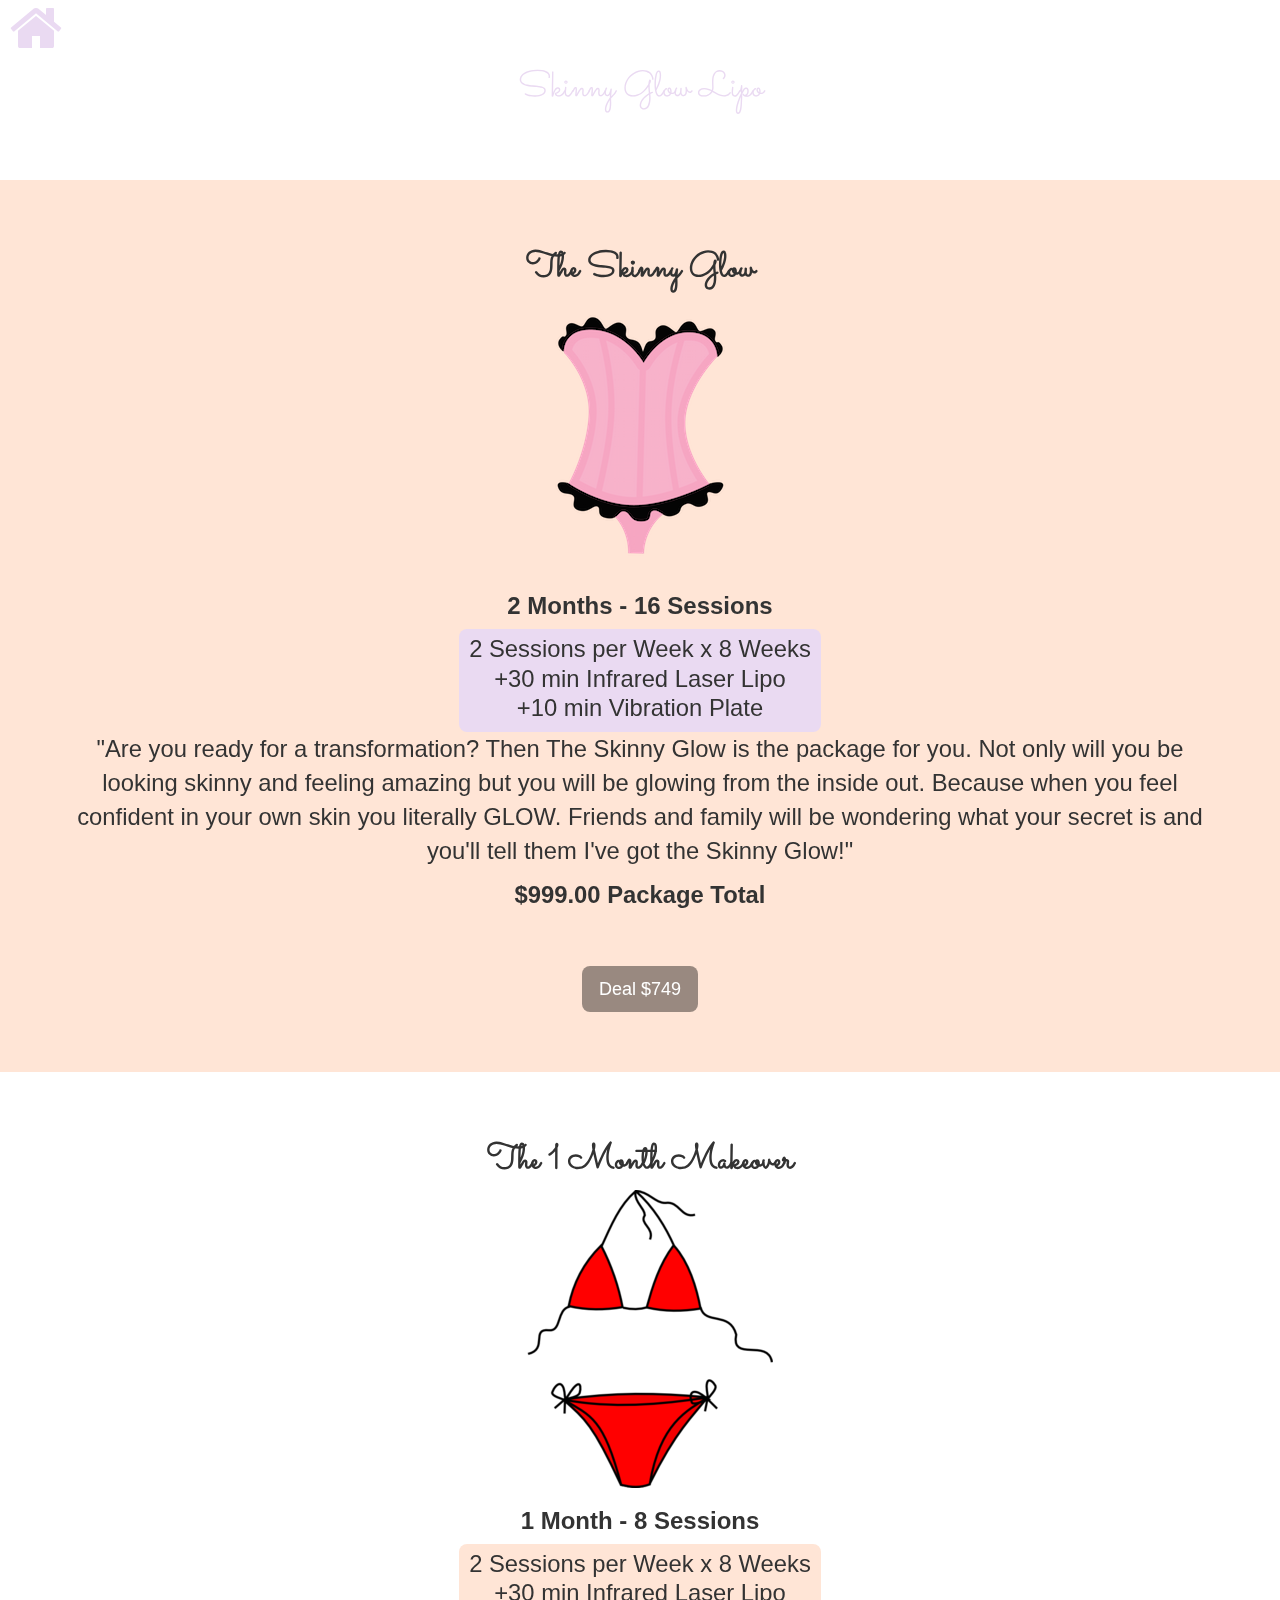
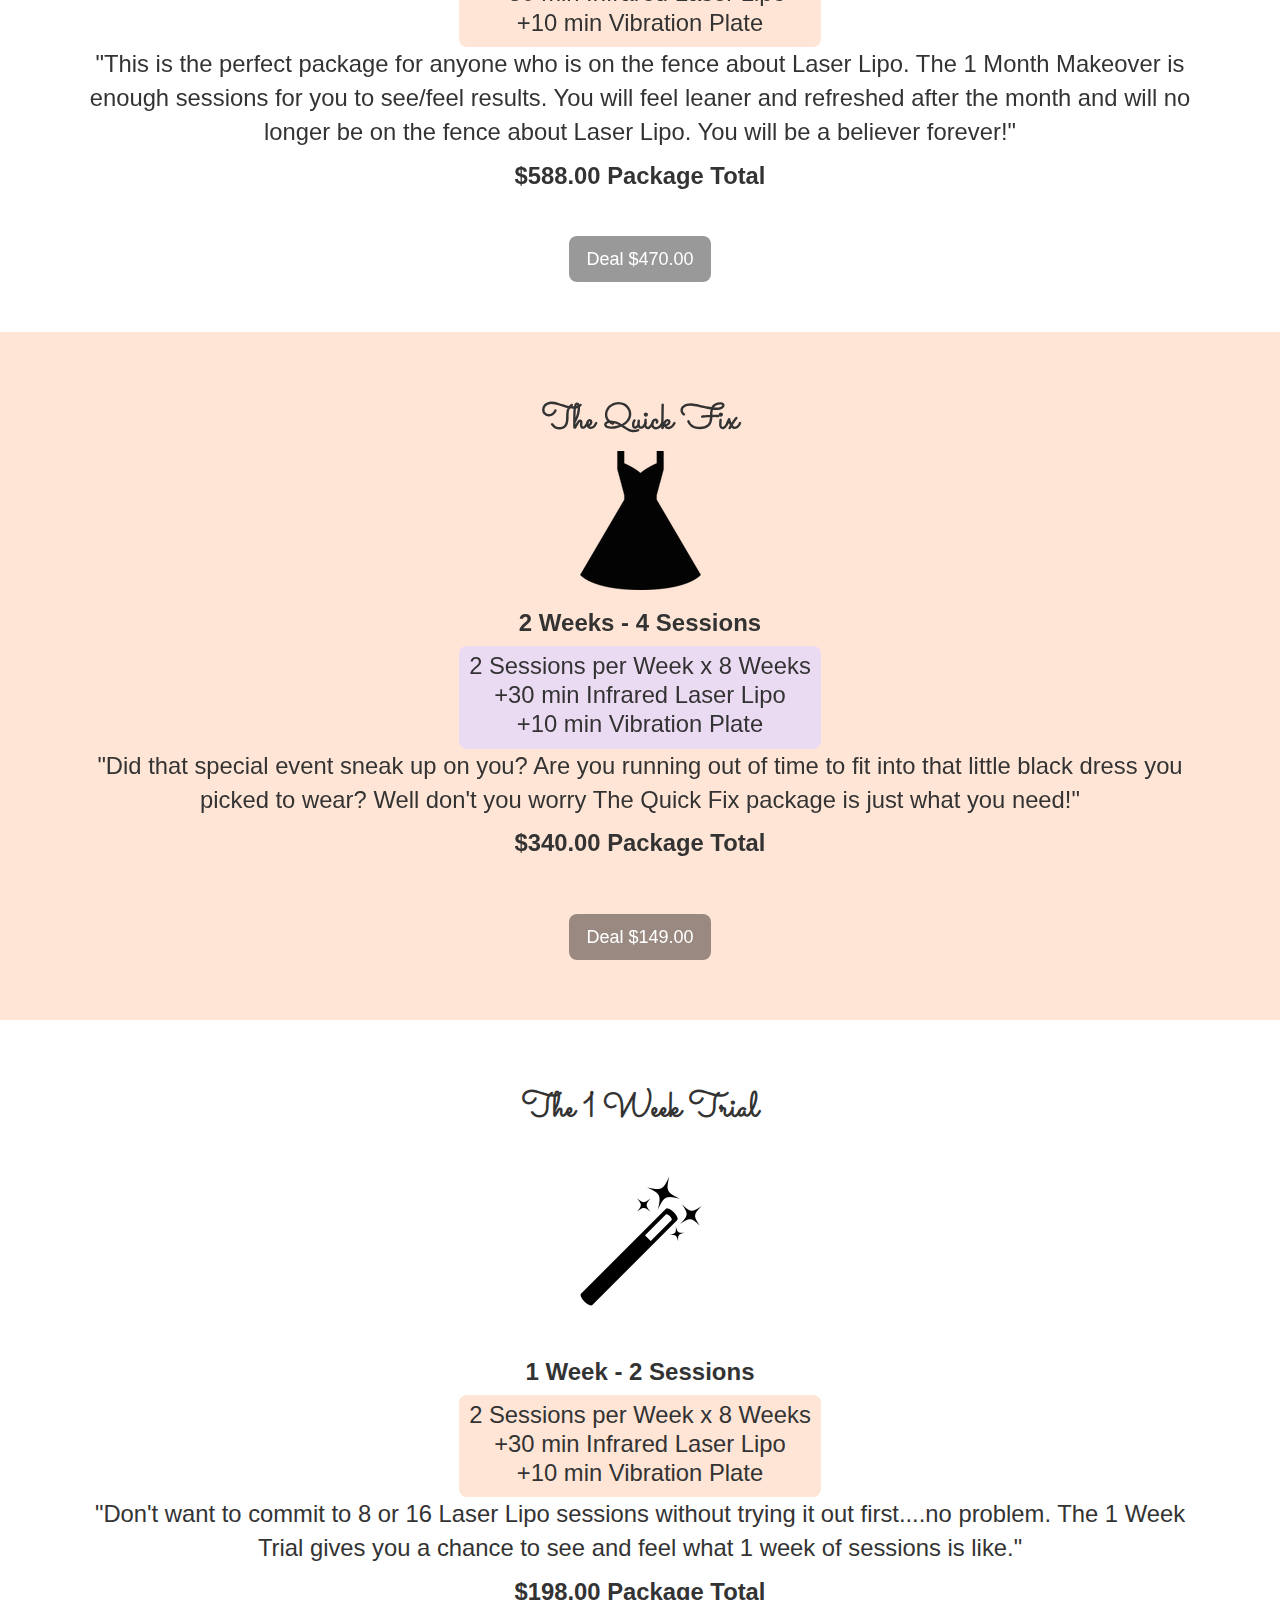
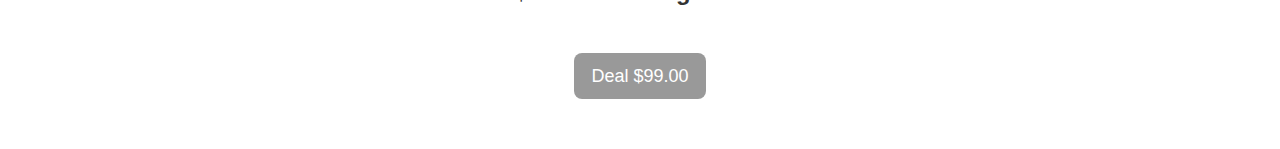
<file: startbootstrap-stylish-portfolio-gh-pages/pricing.html>
<!DOCTYPE html>
<html lang="en">

<head>

    <meta charset="utf-8">
    <meta http-equiv="X-UA-Compatible" content="IE=edge">
    <meta name="viewport" content="width=device-width, initial-scale=1">
    <meta name="description" content="">
    <meta name="author" content="">

    <title>Skinny Glow - Pricing</title>

    <!-- Bootstrap Core CSS -->
    <link href="css/bootstrap.min.css" rel="stylesheet">

    <!-- Custom CSS -->
    <link href="css/stylish-portfolio.css" rel="stylesheet">

    <!-- Custom Fonts -->
    <link href="font-awesome/css/font-awesome.min.css" rel="stylesheet" type="text/css">
    <link href="https://fonts.googleapis.com/css?family=Source+Sans+Pro:300,400,700,300italic,400italic,700italic" rel="stylesheet" type="text/css">

    <!-- HTML5 Shim and Respond.js IE8 support of HTML5 elements and media queries -->
    <!-- WARNING: Respond.js doesn't work if you view the page via file:// -->
    <!--[if lt IE 9]>
        <script src="https://oss.maxcdn.com/libs/html5shiv/3.7.0/html5shiv.js"></script>
        <script src="https://oss.maxcdn.com/libs/respond.js/1.4.2/respond.min.js"></script>
    <![endif]-->
    <link href="https://maxcdn.bootstrapcdn.com/font-awesome/4.7.0/css/font-awesome.min.css" rel="stylesheet" integrity="sha384-wvfXpqpZZVQGK6TAh5PVlGOfQNHSoD2xbE+QkPxCAFlNEevoEH3Sl0sibVcOQVnN" crossorigin="anonymous">

    <link href="https://fonts.googleapis.com/css?family=Sacramento" rel="stylesheet">

    <script
  src="https://code.jquery.com/jquery-3.2.1.slim.min.js"
  integrity="sha256-k2WSCIexGzOj3Euiig+TlR8gA0EmPjuc79OEeY5L45g="
  crossorigin="anonymous"></script>


  <link rel="stylesheet" href="https://maxcdn.bootstrapcdn.com/bootstrap/3.3.7/css/bootstrap.min.css">
  <script src="https://ajax.googleapis.com/ajax/libs/jquery/3.2.1/jquery.min.js"></script>
  <script src="https://maxcdn.bootstrapcdn.com/bootstrap/3.3.7/js/bootstrap.min.js"></script>

</head>
<body>

<a style="position:fixed;left:10px;" href="index.html">
    <i class="fa fa-home lilac fa-4x" aria-hidden="true"></i>
</a>
 <!-- About -->
    <section id="about" class="about">
        <div class="container">
            <div class="row">
                <div class="col-lg-12 text-center">
                    <a href="index.html"><h1 class="lilac cursive">Skinny Glow Lipo</h1></a>
                    <p class="lead">
                    <!-- <a target="_blank" href="http://join.deathtothestockphoto.com/">Death to the Stock Photo</a> -->
                    </p>
                </div>
            </div>
            <!-- /.row -->
        </div>
        <!-- /.container -->
    </section>
<aside class="call-to-action divColor">
        <div class="container">
            <div class="row">
                <div class="col-lg-12 text-center">
                    <h2 class="cursiveSmall">The Skinny Glow </h2><img src="img/lingerie1.png">
                    <div style="font-size:1.7em;">
                    <h3><strong>2 Months - 16 Sessions</strong></h3>
                    <div class="lilac-back" style="line-height: .8em;">
                    <p>2 Sessions per Week x 8 Weeks</p>
                    <p>+30 min Infrared Laser Lipo</p>
                    <p>+10 min Vibration Plate</p>
                    </div>
                    <p>"Are you ready for a 
                    transformation? Then The Skinny Glow is the package for you. Not only will you be looking skinny and feeling amazing but you will be glowing from the inside out. Because when you feel confident in your own skin you literally GLOW. Friends and family will be wondering what your secret is and you'll tell them I've got the Skinny Glow!"</p>    
                     <p><strong>$999.00 Package Total</strong></p><br> 
                     </div> 
                    <a style="border-radius:8px;" class="btn btn-lg btn-dark" data-toggle="modal" data-target="#myModal">Deal $749</a>
                </div>
            </div>
        </div>
    </aside>

    <section id="about" class="about">
        <div class="container">
            <div class="row">
                 <div class="col-lg-12 text-center">
                    <h2 class="cursiveSmall">The 1 Month Makeover</h2>
                    <img style="padding-left:20px;" src="img/bikini.png">
                    
                    <h3><strong>1 Month - 8 Sessions</strong></h3>
                    <div style="font-size:1.7em;">
                     <div class="lumber-back" style="line-height: .8em;">
                    <p>2 Sessions per Week x 8 Weeks</p>
                    <p>+30 min Infrared Laser Lipo</p>
                    <p>+10 min Vibration Plate</p>
                    </div>
                    <p>"This is the perfect package for anyone who is on the fence about Laser Lipo. The 1 Month Makeover is enough sessions for you to see/feel results. You will feel leaner and refreshed after the month and will no longer be on the fence about Laser Lipo. You will be a believer forever!"</p>    
                     <p><strong>$588.00 Package Total</strong></p><br>  
                     </div>
                    <a style="border-radius:8px;" class="btn btn-lg btn-dark" data-toggle="modal" data-target="#myModal">Deal $470.00
                    </a>
                </div>
            </div>
            <!-- /.row -->
        </div>
        <!-- /.container -->
    </section>
    <aside class="call-to-action divColor">
        <div class="container">
            <div class="row">
                <div class="col-lg-12 text-center">
                    <h2 class="cursiveSmall">The Quick Fix</h2>
                    <img  src="img/lbdress.png">
                    <div style="font-size:1.7em;">
                    <h3><strong>2 Weeks - 4 Sessions</strong></h3>
                     <div class="lilac-back" style="line-height: .8em;">
                    <p>2 Sessions per Week x 8 Weeks</p>
                    <p>+30 min Infrared Laser Lipo</p>
                    <p>+10 min Vibration Plate</p>
                    </div>
                    <p>"Did that special event sneak up on you? Are you running out of time to fit into that little black dress you picked to wear? Well don't you worry The Quick Fix package is just what you need!"</p>  
                    
                     <p><strong>$340.00 Package Total</strong></p><br>  
                     </div>
                    <a style="border-radius:8px;"class="btn btn-lg btn-dark" data-toggle="modal" data-target="#myModal">Deal $149.00</a>
                </div>
            </div>
        </div>
    </aside>

    <section id="about" class="about">
        <div class="container">
            <div class="row">
                 <div class="col-lg-12 text-center">
                    <h2 class="cursiveSmall">The 1 Week Trial</h2>
                    <img src="img/magicWand.png">
                    <h3><strong>1 Week - 2 Sessions</strong></h3>
                    <div style="font-size:1.7em;">
                     <div class="lumber-back" style="line-height: .8em;">
                    <p>2 Sessions per Week x 8 Weeks</p>
                    <p>+30 min Infrared Laser Lipo</p>
                    <p>+10 min Vibration Plate</p>
                    </div>
                    <p>"Don't want to commit to 8 or 16 Laser Lipo sessions without trying it out first....no problem. The 1 Week Trial gives you a chance to see and feel what 1 week of sessions is like."</p> 

                     <p><strong>$198.00 Package Total</strong></p><br> 
                     </div> 
                    <a style="border-radius:8px;" class="btn btn-lg btn-dark" data-toggle="modal" data-target="#myModal">Deal $99.00</a>
                </div>
            </div>
            <!-- /.row -->
        </div>
        <!-- /.container -->
    </section>

    <div class="container">
 
  <!-- Trigger the modal with a button -->
 <!--  <button type="button" class="btn btn-info btn-lg" data-toggle="modal" data-target="#myModal">Open Modal</button> -->

  <!-- Modal -->
  <div class="modal fade" id="myModal" role="dialog">
    <div class="modal-dialog">
    
      <!-- Modal content-->
      <div class="modal-content">
        <div class="modal-header">
          <button type="button" class="close" data-dismiss="modal">&times;</button>
          <h4 class="modal-title">Set Up a Session!</h4>
        </div>
        <div class="modal-body">
          <div id="contact" class="container">
            <div class="row">
                <div class="col-lg-10 col-lg-offset-1 text-center">
                
                <span class="fa-stack fa-4x">
                                <i class="fa fa-circle fa-stack-2x lilac"></i>
                                <i class="fa fa-magic babyPowder"></i>
                            </span>
                    <h4 class="cursiveSmall"><strong>Skinny Glow Lipo</strong>
                    </h4>
                    <p>7148 East County Line Road Studio 10
                        <br>Highlands Ranch, CO 80126
                        </p>
                    <ul class="list-unstyled">
                        <li><i class="fa fa-phone fa-2x lilac"></i> <span class="cursiveSmall">(720) 451-3178</span></li>
                        <li><i class="fa fa-envelope-o fa-fw"></i> <a href="info@skinnyglowlipo.com">info@skinnyglowlipo.com</a>
                        </li>
                    </ul>
                    <br>
                    <ul class="list-inline">
                        <li>
                            <a href="https://www.facebook.com/skinnyglowlipo/">
                            <img style="padding-left:20px;" src="img/fbook-outline.png" width="80px" heigth="80px"><!-- <i class="fa fa-facebook fa-fw fa-3x"></i> --></a>
                        </li>
                        <li>
                          <!--   <a href="#"><i class="fa fa-twitter fa-fw fa-3x"></i></a> -->
                        </li>
                        <li>
                            <!-- <a href="#"><i class="fa fa-dribbble fa-fw fa-3x"></i></a> -->
                        </li>
                    </ul>
                    <hr class="small">
                    <p class="text-muted">Copyright &copy; Skinny Glow Lipo 2017</p>
                </div>
            </div>
        </div>
        </div>
        <div class="modal-footer">
          <button type="button" class="btn btn-default" data-dismiss="modal">Close</button>
        </div>
      </div>
      
    </div>
  </div>
  
</div>


  <!--  <script>
   $(document).ready(function(){
        $('a').on('click', function(){
            console.log('click happened!');
var popUp = '<img src="img/contactpop.png">';
             console.log(popUp);
             
             $('body').append(popUp);
        });
   });
   </script> -->


</body>

</html>
</file>
<file: docs/css/stylish-portfolio.css>
/*!
 * Start Bootstrap - Stylish Portfolio (http://startbootstrap.com/)
 * Copyright 2013-2016 Start Bootstrap
 * Licensed under MIT (https://github.com/BlackrockDigital/startbootstrap/blob/gh-pages/LICENSE)
 */

/* my styles */

a:hover{
    opacity:.5;
}
#findOut{
    border-radius: 10px;
}
.divColor{
    background-color: #FFE5D6;
}
.babyBlue{
    color:#CDE6F5;
}
.lumber{
    color:#FFE5D6;
}
.babyPowder{
    color:#FBFEFB;
}
#babyPowder{
  color:#FBFEFB;
}
.lilac{
    color:#EADAF2;
}
.lilac-back{
    display:inline-block;
    padding: 10px 10px 5px 10px;
    border-radius:8px;
    background-color:#EADAF2;
}
.lumber-back{
    display:inline-block;
    padding: 10px 10px 5px 10px;
    border-radius:8px;
    background-color:#EADAF2;
}
/* Global Styles */
.cursive{
    font-family: 'Sacramento', cursive;
}

.cursiveSmall{
    font-family: 'Sacramento', cursive;
    font-weight:800;
    font-size: 2.5em;
}

.roundedBorder{
    border-radius:8px;
}


html,
body {
    width: 100%;
    height: 100%;
}

body {
    font-family: "Source Sans Pro","Helvetica Neue",Helvetica,Arial,sans-serif;
}

.text-vertical-center {
    display: table-cell;
    text-align: center;
    vertical-align: middle;
}

.text-vertical-center h1 {
    margin: 0;
    padding: 0;
    font-size: 4.5em;
    font-weight: 700;

}

/* Custom Button Styles */

.btn-dark {
    border-radius: 0;
    color: #fff;
    background-color: rgba(0,0,0,0.4);
}

.btn-dark:hover,
.btn-dark:focus,
.btn-dark:active {
    color: #fff;
    background-color: rgba(0,0,0,0.7);
}

.btn-light {
    border-radius: 0;
    color: #333;
    background-color: rgb(255,255,255);
}

.btn-light:hover,
.btn-light:focus,
.btn-light:active {
    color: #333;
    background-color: rgba(255,255,255,0.8);
}

/* Custom Horizontal Rule */

hr.small {
    max-width: 100px;
}

/* Side Menu */

#sidebar-wrapper {
    z-index: 1000;
    position: fixed;
    right: 0;
    width: 250px;
    height: 100%;
    transform: translateX(250px);
    overflow-y: auto;
    background: #222;
    -webkit-transition: all 0.4s ease 0s;
    -moz-transition: all 0.4s ease 0s;
    -ms-transition: all 0.4s ease 0s;
    -o-transition: all 0.4s ease 0s;
    transition: all 0.4s ease 0s;
}

.sidebar-nav {
    position: absolute;
    top: 0;
    width: 250px;
    margin: 0;
    padding: 0;
    list-style: none;
}

.sidebar-nav li {
    text-indent: 20px;
    line-height: 40px;
}

.sidebar-nav li a {
    display: block;
    text-decoration: none;
    color: #999;
}

.sidebar-nav li a:hover {
    text-decoration: none;
    color: #fff;
    background: rgba(255,255,255,0.2);
}

.sidebar-nav li a:active,
.sidebar-nav li a:focus {
    text-decoration: none;
}

.sidebar-nav > .sidebar-brand {
    height: 55px;
    font-size: 18px;
    line-height: 55px;
}

.sidebar-nav > .sidebar-brand a {
    color: #999;
}

.sidebar-nav > .sidebar-brand a:hover {
    color: #fff;
    background: none;
}

#menu-toggle {
    z-index: 1;
    position: fixed;
    top: 0;
    right: 0;
}

#sidebar-wrapper.active {
    right: 250px;
    width: 250px;
    -webkit-transition: all 0.4s ease 0s;
    -moz-transition: all 0.4s ease 0s;
    -ms-transition: all 0.4s ease 0s;
    -o-transition: all 0.4s ease 0s;
    transition: all 0.4s ease 0s;
}

.toggle {
    margin: 5px 5px 0 0;
}

/* Header */

.header_LowRes {
    display: table;
    position: relative;
    width: 100%;
    height: 100%;
    background: url(../img/hero_low.jpg) no-repeat center center scroll;
    -webkit-background-size: cover;
    -moz-background-size: cover;
    background-size: cover;
    -o-background-size: cover;
    /*animation:opac 20s;*/
}
/*@keyframes opac{
    from{opacity:0.1} to {opacity:1}
}*/

.header_HighRes {
    display: table;
    position: relative;
    width: 100%;
    height: 100%;
    background: url(../img/hero_hi_res.jpg) no-repeat center center scroll;
    -webkit-background-size: cover;
    -moz-background-size: cover;
    background-size: cover;
    -o-background-size: cover;
}

/*.header_HighRes{
    animation:opac 20s
    }
    @keyframes opac{
        from{opacity:0.1} to {opacity:1}
    }*/
.backHeader {
    display: table;
    position: relative;
    width: 100%;
    height: 100%;
    background: url(../img/hero.jpg) no-repeat center center scroll;
    /*opacity:.7;*/

    -webkit-background-size: cover;
    -moz-background-size: cover;
    background-size: cover;
    -o-background-size: cover;
}

.navHeader {
    display: table;
    position: relative;
    width: 100%;
    height: 100%;
    background: url(../img/navHeader.png) no-repeat center center scroll;
    /*opacity:.7;*/

    -webkit-background-size: cover;
    -moz-background-size: cover;
    background-size: cover;
    -o-background-size: cover;
}

.midBack {
    display: table;
    position: relative;
    width: 100%;
    height: 100%;
    background: url(../img/hero2.jpeg) no-repeat center center scroll;
    /*opacity:.7;*/

    -webkit-background-size: cover;
    -moz-background-size: cover;
    background-size: cover;
    -o-background-size: cover;
}

.floorBack {
    display: table;
    position: relative;
    width: 100%;
    height: 100%;
    background: url(../img/floorBack.png) no-repeat center center scroll;
    /*opacity:.7;*/

    -webkit-background-size: cover;
    -moz-background-size: cover;
    background-size: cover;
    -o-background-size: cover;
}

/* About */

.about {
    padding: 50px 0;
}

/* Services */

.services {
    padding: 50px 0;
}

.service-item {
    margin-bottom: 30px;
}

/* Callout */

.callout {
    display: table;
    width: 100%;
    height: 400px;
    color: #fff;
    background: url(../img/beachBackground.jpg) no-repeat center center scroll;
    -webkit-background-size: cover;
    -moz-background-size: cover;
    background-size: cover;
    -o-background-size: cover;
}

/* Portfolio */

.portfolio {
    padding: 50px 0;
}

.portfolio-item {
    margin-bottom: 30px;
}

.img-portfolio {
    margin: 0 auto;
}

.img-portfolio:hover {
    opacity: 0.8;
}

/* Call to Action */

.call-to-action {
    padding: 50px 0;
}

.call-to-action .btn {
    margin: 10px;
}

/* Map */

.map {
    height: 500px;
}

@media(max-width:768px) {
    .map {
        height: 75%;
    }
}

.map iframe {
    pointer-events: none;
}

/* Footer */

footer {
    padding: 100px 0;
}

#to-top {
  display: none;
  position: fixed;
  bottom: 5px;
  right: 5px;
}
</file>
<file: startbootstrap-stylish-portfolio-gh-pages/css/stylish-portfolio.css>
/*!
 * Start Bootstrap - Stylish Portfolio (http://startbootstrap.com/)
 * Copyright 2013-2016 Start Bootstrap
 * Licensed under MIT (https://github.com/BlackrockDigital/startbootstrap/blob/gh-pages/LICENSE)
 */

/* my styles */

a:hover{
    opacity:.5;
}
#findOut{
    border-radius: 10px;
}
.divColor{
    background-color: #FFE5D6;
}
.babyBlue{
    color:#CDE6F5;
}
.lumber{
    color:#FFE5D6;
}
.babyPowder{
    color:#FBFEFB;
}
#babyPowder{
  color:#FBFEFB;
}
.lilac{
    color:#EADAF2;
}
.lilac-back{
    display:inline-block;
    padding: 10px 10px 5px 10px;
    border-radius:8px;
    background-color:#EADAF2;
}
.lumber-back{
    display:inline-block;
    padding: 10px 10px 5px 10px;
    border-radius:8px;
    background-color:#FFE5D6;
}
/* Global Styles */
.cursive{
    font-family: 'Sacramento', cursive;
}

.cursiveSmall{
    font-family: 'Sacramento', cursive;
    font-weight:800;
    font-size: 2.5em;
}

.roundedBorder{
    border-radius:8px;
}


html,
body {
    width: 100%;
    height: 100%;
}

body {
    font-family: "Source Sans Pro","Helvetica Neue",Helvetica,Arial,sans-serif;
}

.text-vertical-center {
    display: table-cell;
    text-align: center;
    vertical-align: middle;
}

.text-vertical-center h1 {
    margin: 0;
    padding: 0;
    font-size: 4.5em;
    font-weight: 700;

}

/* Custom Button Styles */

.btn-dark {
    border-radius: 0;
    color: #fff;
    background-color: rgba(0,0,0,0.4);
}

.btn-dark:hover,
.btn-dark:focus,
.btn-dark:active {
    color: #fff;
    background-color: rgba(0,0,0,0.7);
}

.btn-light {
    border-radius: 0;
    color: #333;
    background-color: rgb(255,255,255);
}

.btn-light:hover,
.btn-light:focus,
.btn-light:active {
    color: #333;
    background-color: rgba(255,255,255,0.8);
}

/* Custom Horizontal Rule */

hr.small {
    max-width: 100px;
}

/* Side Menu */

#sidebar-wrapper {
    z-index: 1000;
    position: fixed;
    right: 0;
    width: 250px;
    height: 100%;
    transform: translateX(250px);
    overflow-y: auto;
    background: #222;
    -webkit-transition: all 0.4s ease 0s;
    -moz-transition: all 0.4s ease 0s;
    -ms-transition: all 0.4s ease 0s;
    -o-transition: all 0.4s ease 0s;
    transition: all 0.4s ease 0s;
}

.sidebar-nav {
    position: absolute;
    top: 0;
    width: 250px;
    margin: 0;
    padding: 0;
    list-style: none;
}

.sidebar-nav li {
    text-indent: 20px;
    line-height: 40px;
}

.sidebar-nav li a {
    display: block;
    text-decoration: none;
    color: #999;
}

.sidebar-nav li a:hover {
    text-decoration: none;
    color: #fff;
    background: rgba(255,255,255,0.2);
}

.sidebar-nav li a:active,
.sidebar-nav li a:focus {
    text-decoration: none;
}

.sidebar-nav > .sidebar-brand {
    height: 55px;
    font-size: 18px;
    line-height: 55px;
}

.sidebar-nav > .sidebar-brand a {
    color: #999;
}

.sidebar-nav > .sidebar-brand a:hover {
    color: #fff;
    background: none;
}

#menu-toggle {
    z-index: 1;
    position: fixed;
    top: 0;
    right: 0;
}

#sidebar-wrapper.active {
    right: 250px;
    width: 250px;
    -webkit-transition: all 0.4s ease 0s;
    -moz-transition: all 0.4s ease 0s;
    -ms-transition: all 0.4s ease 0s;
    -o-transition: all 0.4s ease 0s;
    transition: all 0.4s ease 0s;
}

.toggle {
    margin: 5px 5px 0 0;
}

/* Header */

.header {
    display: table;
    position: relative;
    width: 100%;
    height: 100%;
    background: url(../img/hero.jpg) no-repeat center center scroll;
    -webkit-background-size: cover;
    -moz-background-size: cover;
    background-size: cover;
    -o-background-size: cover;
}

/* About */

.about {
    padding: 50px 0;
}

/* Services */

.services {
    padding: 50px 0;
}

.service-item {
    margin-bottom: 30px;
}

/* Callout */

.callout {
    display: table;
    width: 100%;
    height: 400px;
    color: #fff;
    background: url(../img/yoga-callout.png) no-repeat center center scroll;
    -webkit-background-size: cover;
    -moz-background-size: cover;
    background-size: cover;
    -o-background-size: cover;
}

/* Portfolio */

.portfolio {
    padding: 50px 0;
}

.portfolio-item {
    margin-bottom: 30px;
}

.img-portfolio {
    margin: 0 auto;
}

.img-portfolio:hover {
    opacity: 0.8;
}

/* Call to Action */

.call-to-action {
    padding: 50px 0;
}

.call-to-action .btn {
    margin: 10px;
}

/* Map */

.map {
    height: 500px;
}

@media(max-width:768px) {
    .map {
        height: 75%;
    }
}

.map iframe {
    pointer-events: none;
}

/* Footer */

footer {
    padding: 100px 0;
}

#to-top {
  display: none;
  position: fixed;
  bottom: 5px;
  right: 5px;
}
</file>
